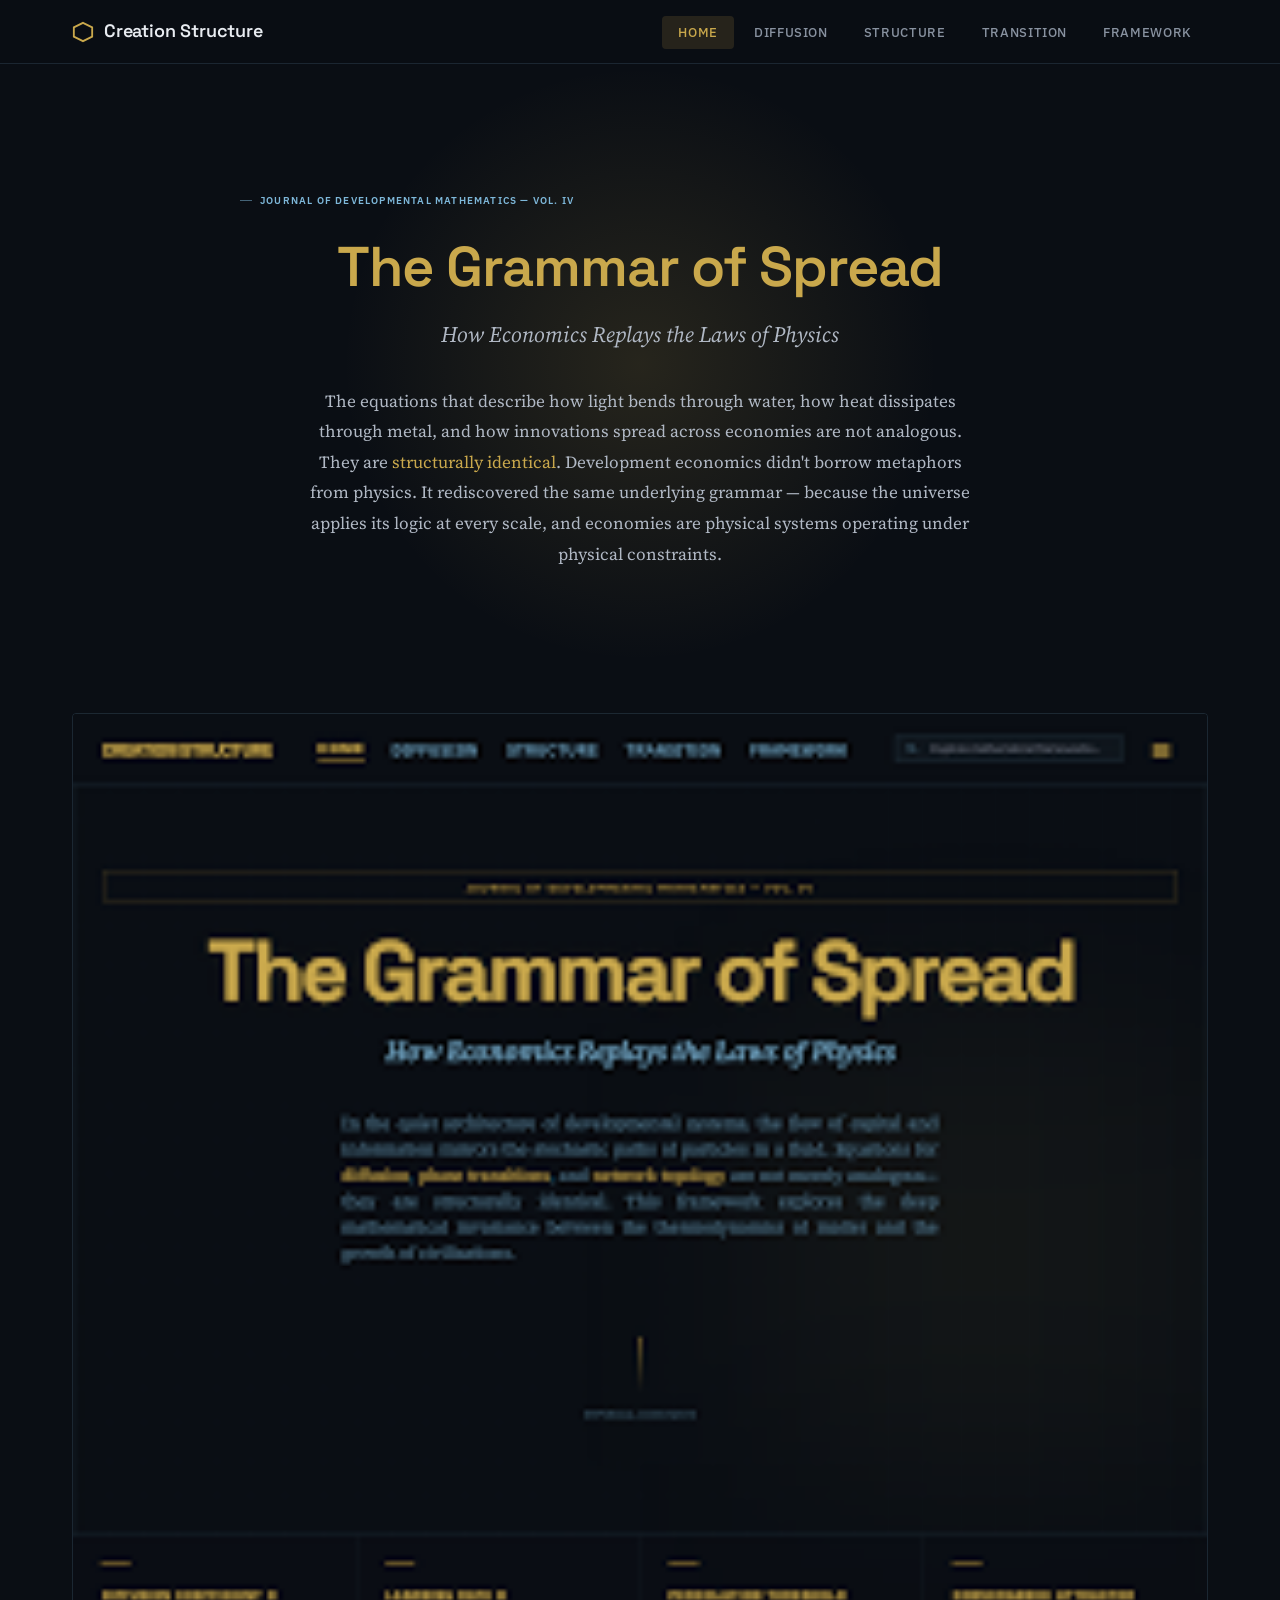
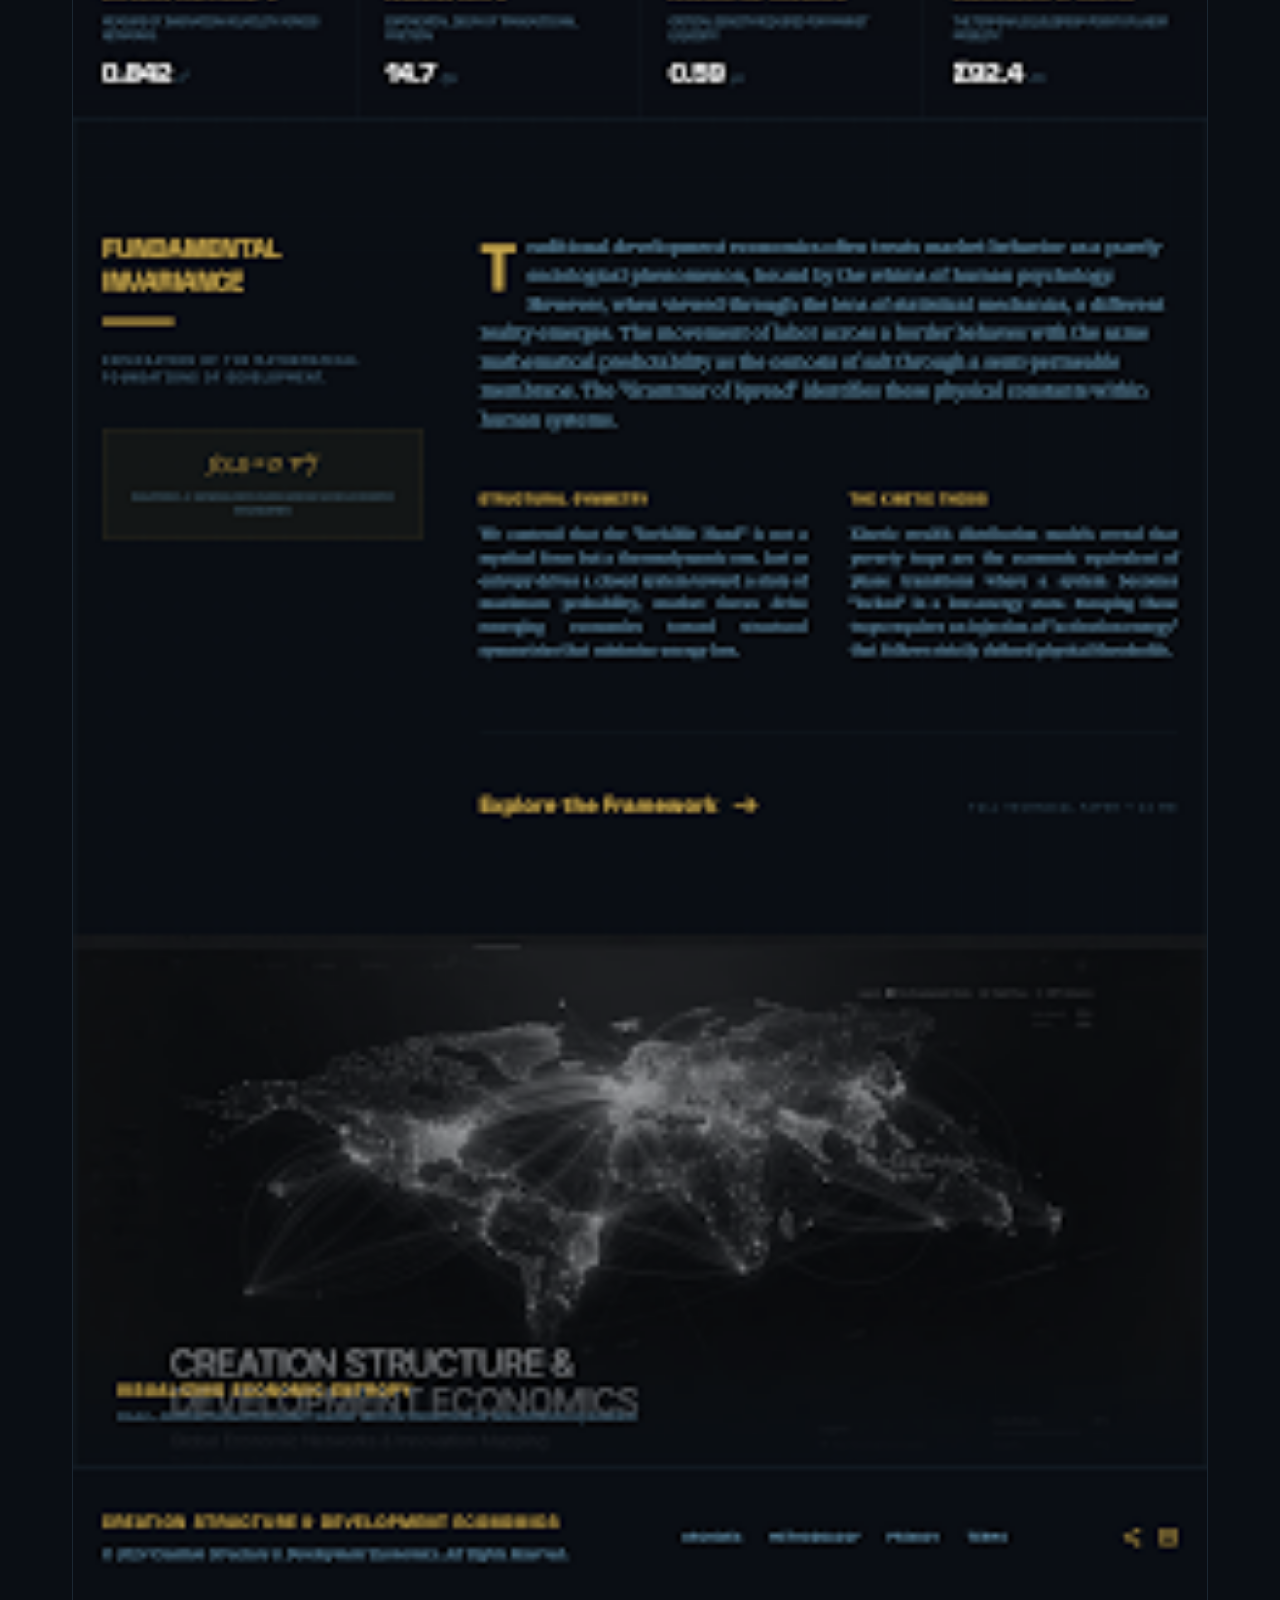
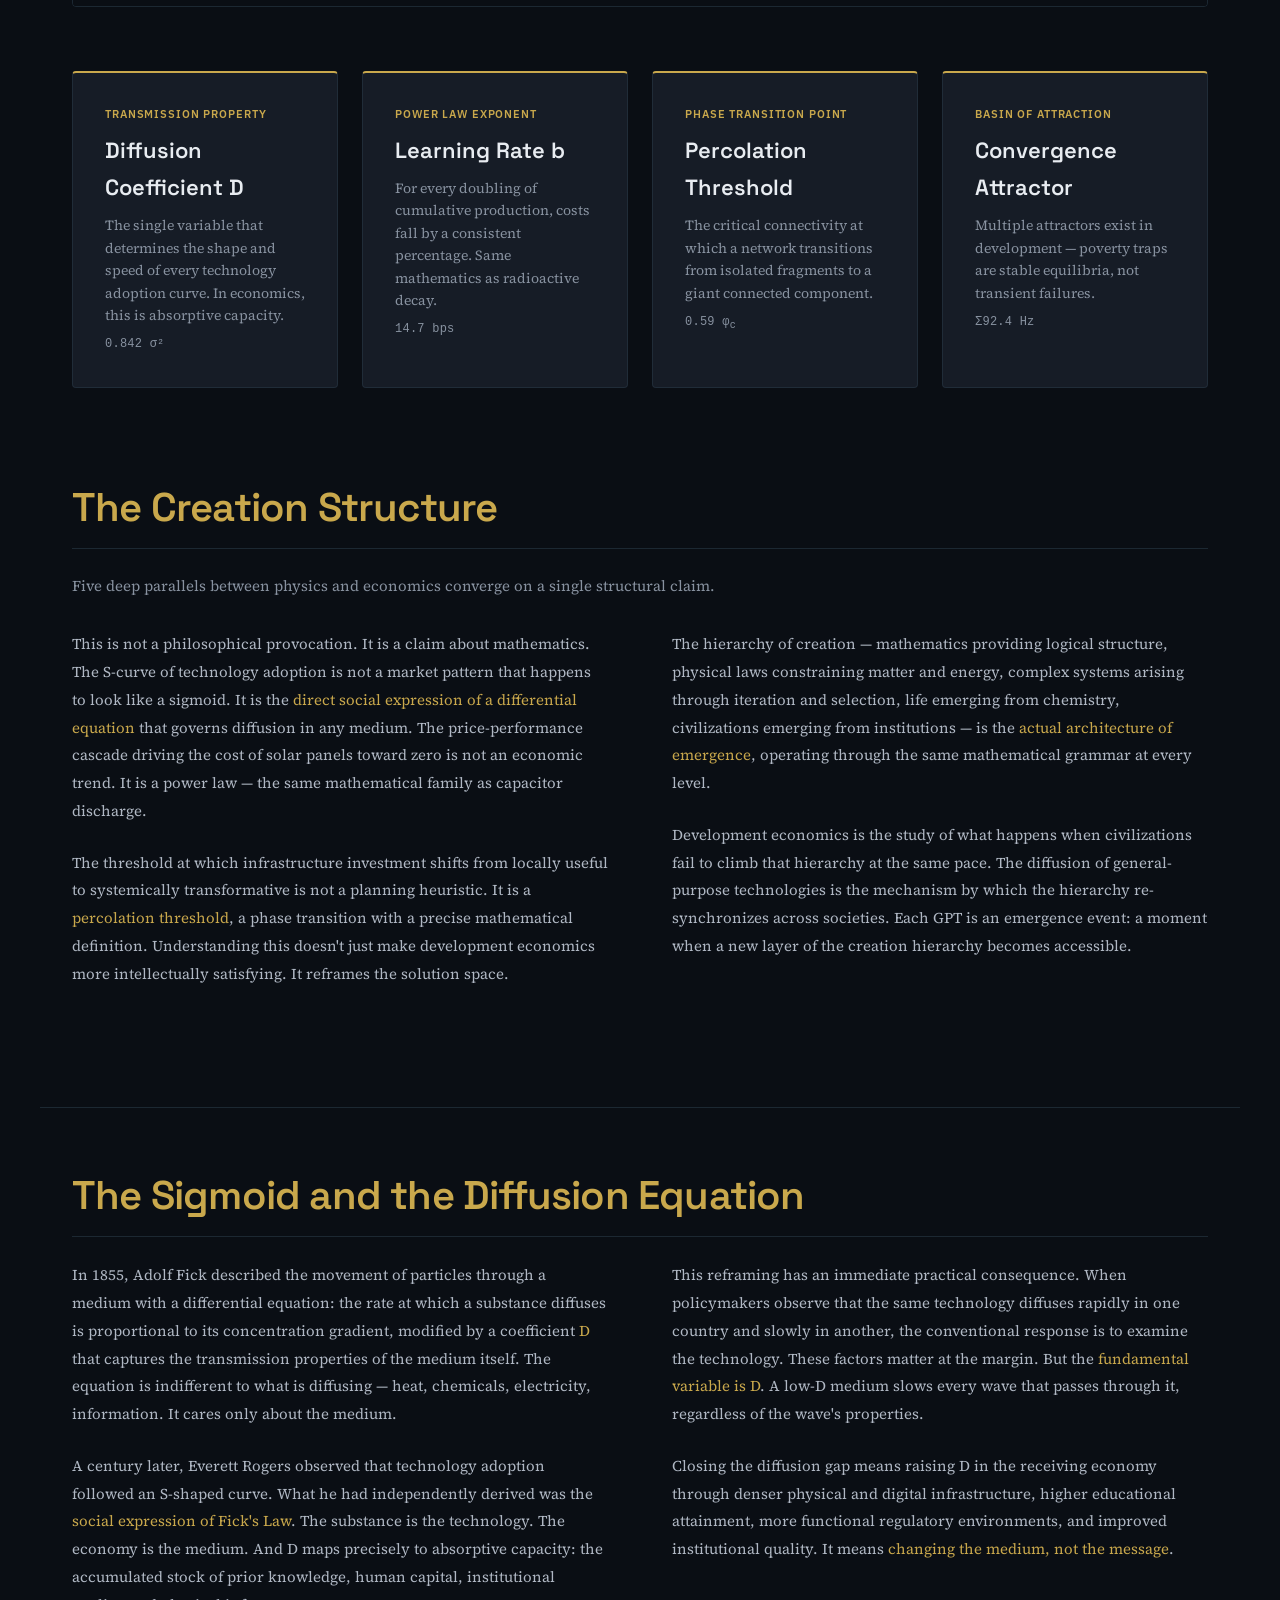
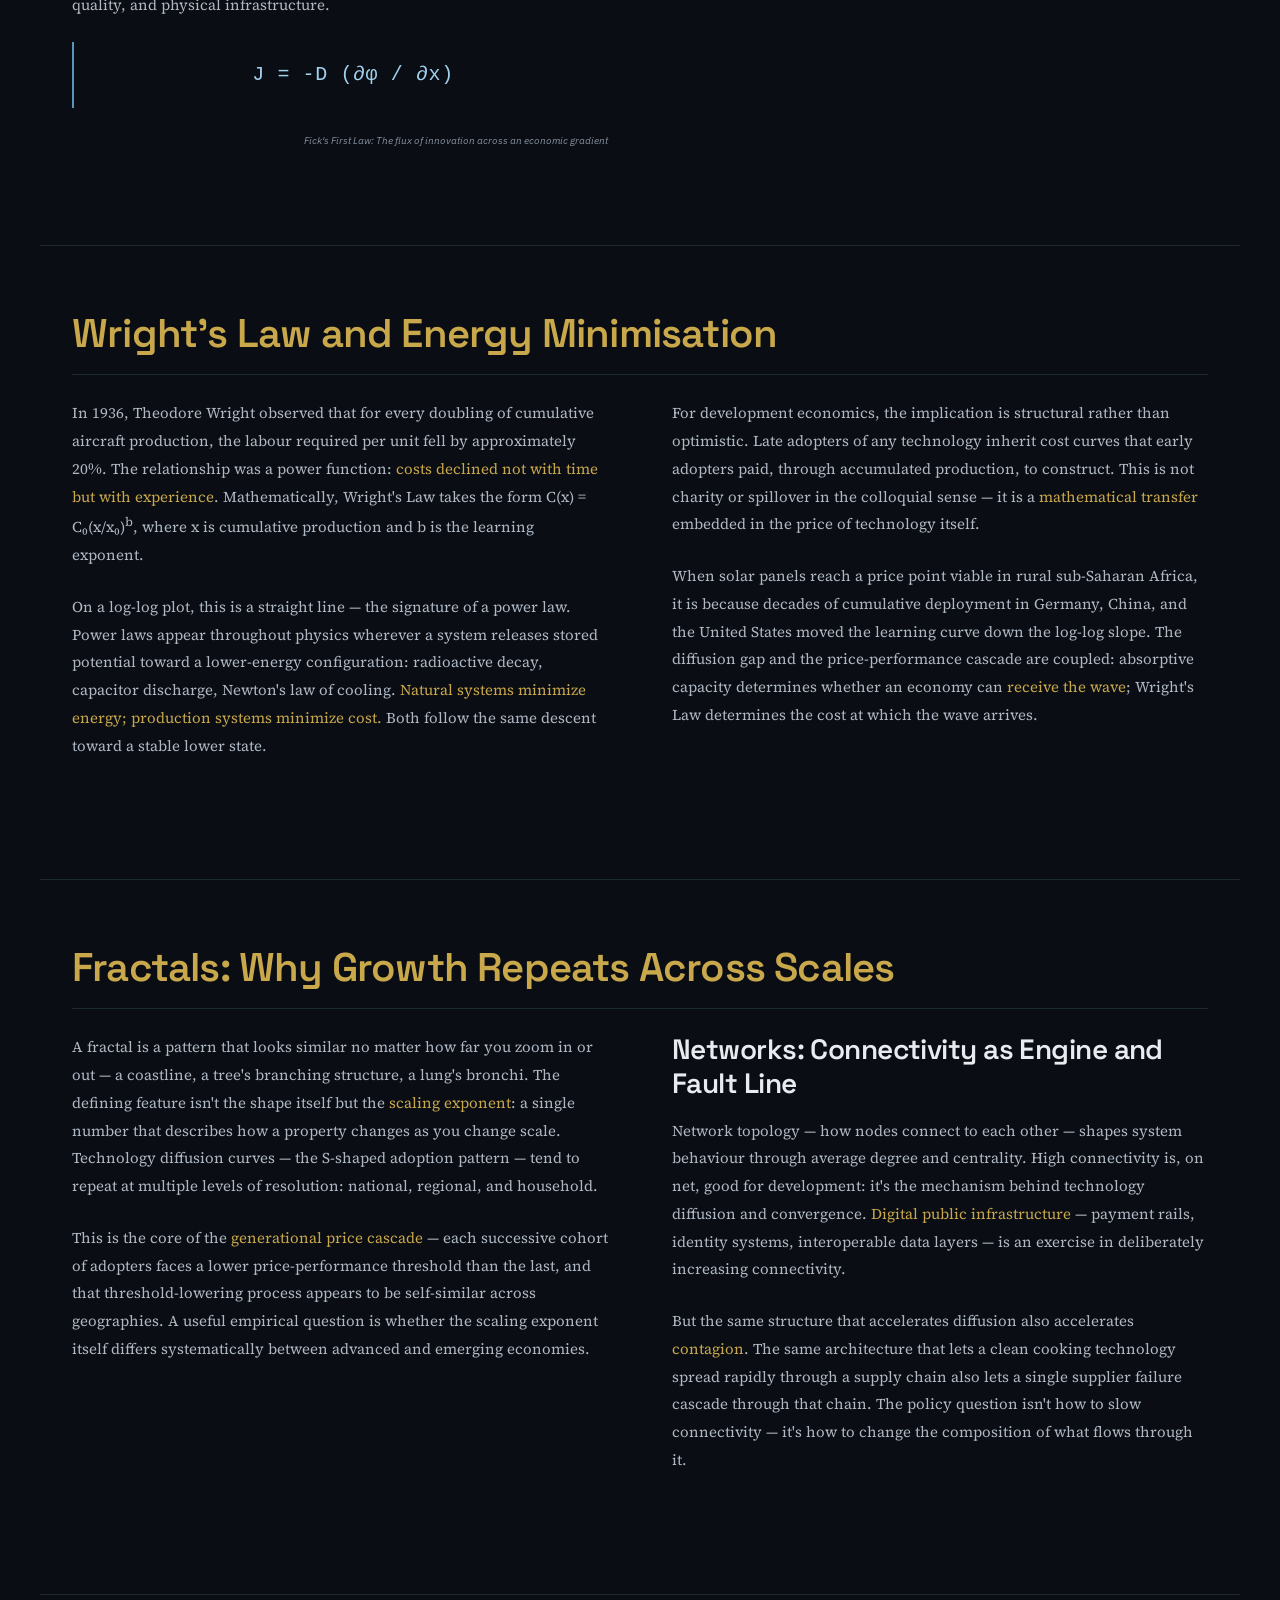
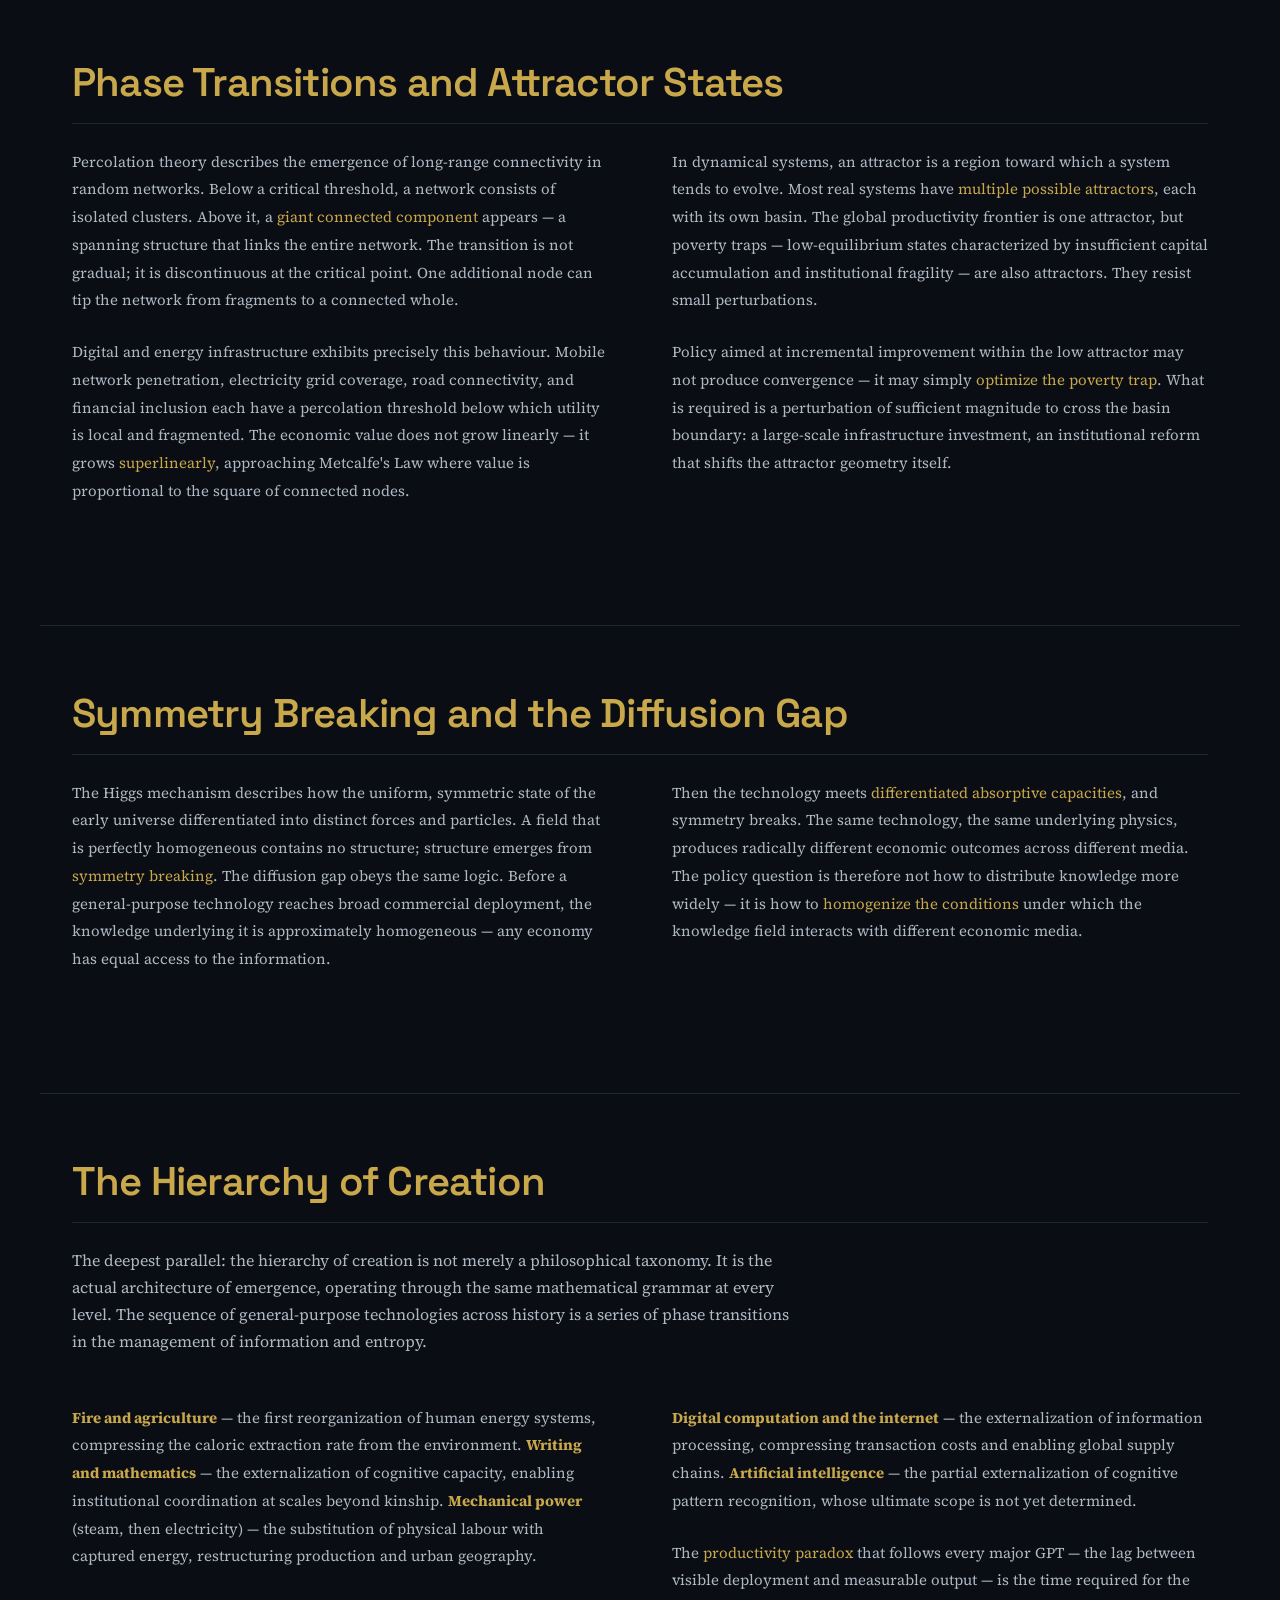
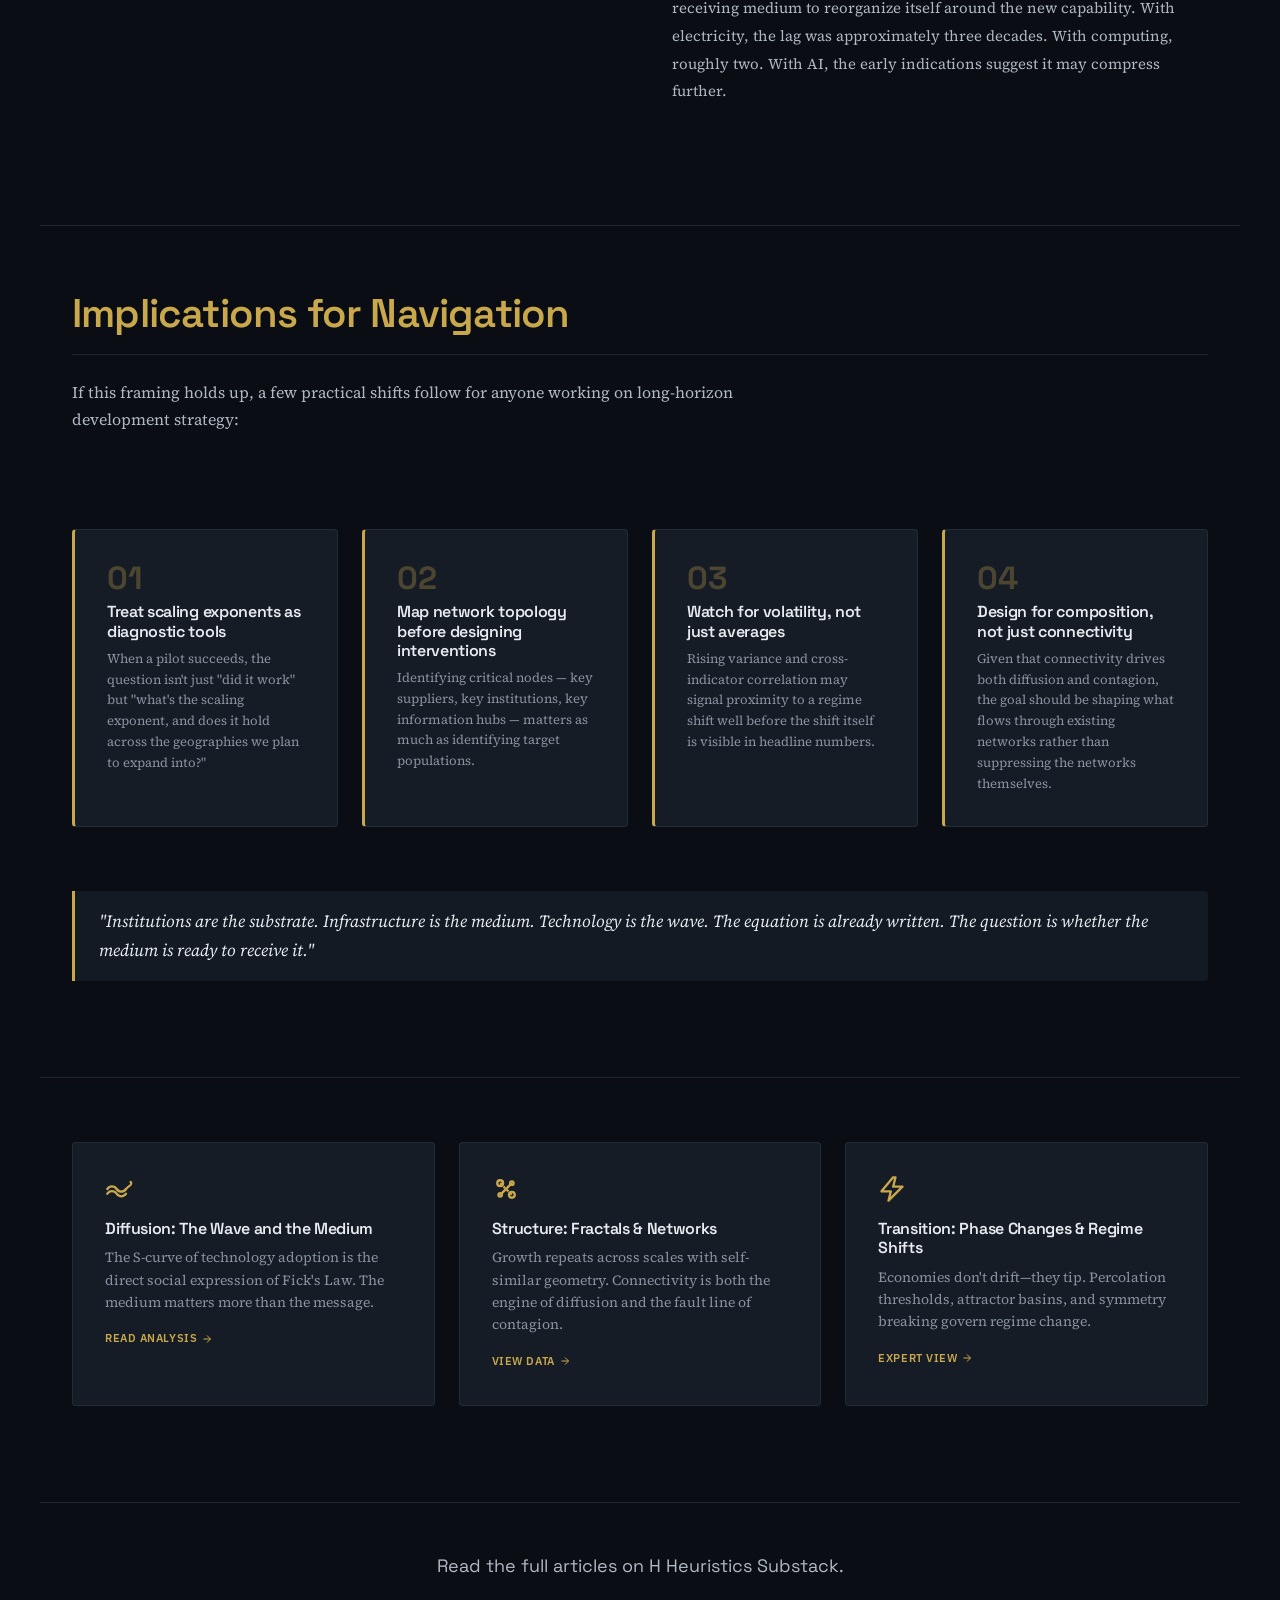
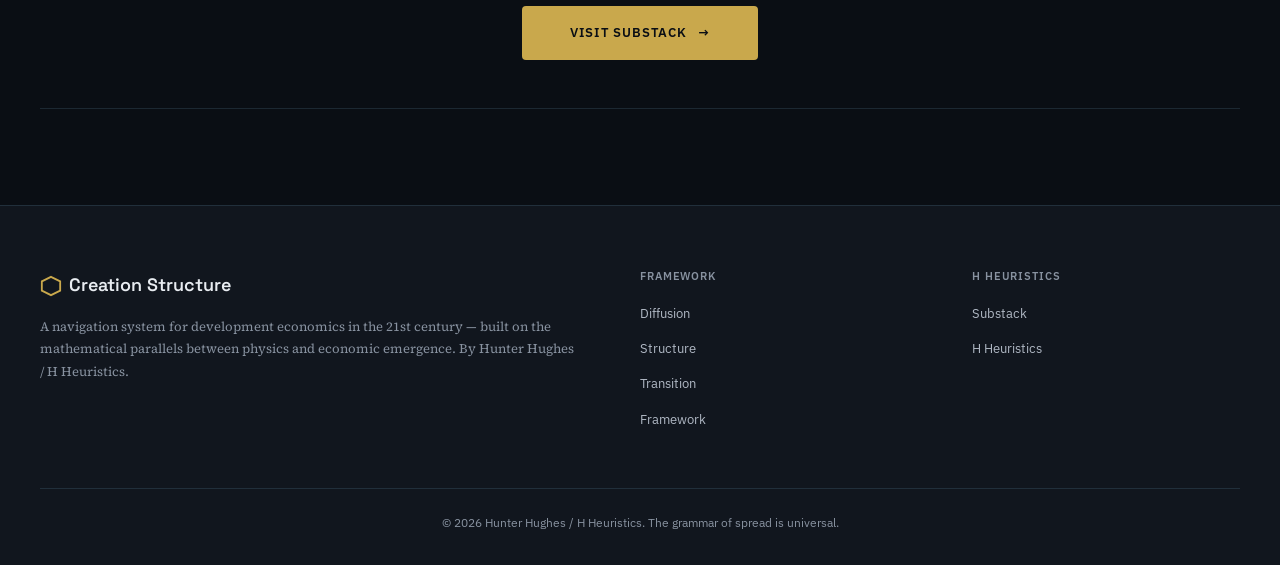
<file: index.html>
<!DOCTYPE html>
<html lang="en">
<head>
    <meta charset="UTF-8">
    <meta name="viewport" content="width=device-width, initial-scale=1.0">
    <meta name="description" content="Creation Structure & Development Economics — How the deep patterns of mathematics and physics reveal a new way to navigate technology, climate, and global transformation.">
    <meta property="og:title" content="Creation Structure & Development Economics">
    <meta property="og:description" content="How Economics Replays the Laws of Physics — A Navigation System for the 21st Century">
    <meta property="og:type" content="website">
    <title>Creation Structure & Development Economics</title>
    <link rel="stylesheet" href="assets/css/main.css">
    <link rel="icon" type="image/svg+xml" href="data:image/svg+xml,%3Csvg xmlns='http://www.w3.org/2000/svg' viewBox='0 0 24 24' fill='none' stroke='%23c9a84c' stroke-width='2'%3E%3Cpolygon points='12,2 22,7 22,17 12,22 2,17 2,7'/%3E%3C/svg%3E">
</head>
<body>
<a class="skip-link" href="#main-content">Skip to main content</a>

<header class="masthead">
    <div class="masthead-inner">
        <a href="index.html" class="masthead-brand">
            <span class="brand-hex"><svg viewBox="0 0 24 24" fill="none" stroke="currentColor" stroke-width="2"><polygon points="12,2 22,7 22,17 12,22 2,17 2,7"/></svg></span> Creation Structure
        </a>
        <nav aria-label="Main navigation">
            <ul class="masthead-nav">
                <li><a href="index.html" class="active" aria-current="page">Home</a></li>
                <li><a href="pages/diffusion.html">Diffusion</a></li>
                <li><a href="pages/structure.html">Structure</a></li>
                <li><a href="pages/transition.html">Transition</a></li>
                <li><a href="pages/framework.html">Framework</a></li>
            </ul>
        </nav>
    </div>
</header>

<main id="main-content">

<!-- ===== Hero ===== -->
<section class="hero">
    <div class="hero-inner">
        <div class="volume-label">Journal of Developmental Mathematics &mdash; Vol. IV</div>
        <h1 class="hero-title">The Grammar of Spread</h1>
        <p class="hero-subtitle">How Economics Replays the Laws of Physics</p>
        <div class="hero-abstract">
            <p>The equations that describe how light bends through water, how heat dissipates through metal, and how innovations spread across economies are not analogous. They are <span class="highlight">structurally identical</span>. Development economics didn't borrow metaphors from physics. It rediscovered the same underlying grammar — because the universe applies its logic at every scale, and economies are physical systems operating under physical constraints.</p>
        </div>
    </div>
</section>

<!-- ===== Stitch Design Preview ===== -->
<section style="max-width: var(--max-width); margin: 0 auto var(--space-3xl); padding: 0 var(--space-xl);">
    <div style="border: 1px solid var(--hairline); border-radius: var(--border-radius); overflow: hidden;">
        <img src="assets/img/home-stitch.jpg" alt="Creation Structure home page design" style="width: 100%; display: block;">
    </div>
</section>

<!-- ===== Stat Row ===== -->
<section class="stat-row">
    <div class="stat-card">
        <div class="stat-card-label">Transmission Property</div>
        <div class="stat-card-title">Diffusion Coefficient D</div>
        <div class="stat-card-desc">The single variable that determines the shape and speed of every technology adoption curve. In economics, this is absorptive capacity.</div>
        <div class="stat-card-value">0.842 &sigma;&sup2;</div>
    </div>
    <div class="stat-card">
        <div class="stat-card-label">Power Law Exponent</div>
        <div class="stat-card-title">Learning Rate b</div>
        <div class="stat-card-desc">For every doubling of cumulative production, costs fall by a consistent percentage. Same mathematics as radioactive decay.</div>
        <div class="stat-card-value">14.7 bps</div>
    </div>
    <div class="stat-card">
        <div class="stat-card-label">Phase Transition Point</div>
        <div class="stat-card-title">Percolation Threshold</div>
        <div class="stat-card-desc">The critical connectivity at which a network transitions from isolated fragments to a giant connected component.</div>
        <div class="stat-card-value">0.59 &phi;<sub>c</sub></div>
    </div>
    <div class="stat-card">
        <div class="stat-card-label">Basin of Attraction</div>
        <div class="stat-card-title">Convergence Attractor</div>
        <div class="stat-card-desc">Multiple attractors exist in development — poverty traps are stable equilibria, not transient failures.</div>
        <div class="stat-card-value">&Sigma;92.4 Hz</div>
    </div>
</section>

<!-- ===== Section 1: The Creation Structure ===== -->
<section class="prose-section">
    <h2>The Creation Structure</h2>
    <p style="font-size: 0.9375rem; color: var(--text-muted); margin-bottom: var(--space-xl);">Five deep parallels between physics and economics converge on a single structural claim.</p>
    <div class="prose-columns">
        <div>
            <p>This is not a philosophical provocation. It is a claim about mathematics. The S-curve of technology adoption is not a market pattern that happens to look like a sigmoid. It is the <span class="highlight">direct social expression of a differential equation</span> that governs diffusion in any medium. The price-performance cascade driving the cost of solar panels toward zero is not an economic trend. It is a power law — the same mathematical family as capacitor discharge.</p>
            <p>The threshold at which infrastructure investment shifts from locally useful to systemically transformative is not a planning heuristic. It is a <span class="highlight">percolation threshold</span>, a phase transition with a precise mathematical definition. Understanding this doesn't just make development economics more intellectually satisfying. It reframes the solution space.</p>
        </div>
        <div>
            <p>The hierarchy of creation — mathematics providing logical structure, physical laws constraining matter and energy, complex systems arising through iteration and selection, life emerging from chemistry, civilizations emerging from institutions — is the <span class="highlight">actual architecture of emergence</span>, operating through the same mathematical grammar at every level.</p>
            <p>Development economics is the study of what happens when civilizations fail to climb that hierarchy at the same pace. The diffusion of general-purpose technologies is the mechanism by which the hierarchy re-synchronizes across societies. Each GPT is an emergence event: a moment when a new layer of the creation hierarchy becomes accessible.</p>
        </div>
    </div>
</section>

<hr class="section-divider">

<!-- ===== Section 2: The Sigmoid and the Diffusion Equation ===== -->
<section class="prose-section">
    <h2>The Sigmoid and the Diffusion Equation</h2>
    <div class="prose-columns">
        <div>
            <p>In 1855, Adolf Fick described the movement of particles through a medium with a differential equation: the rate at which a substance diffuses is proportional to its concentration gradient, modified by a coefficient <span class="highlight">D</span> that captures the transmission properties of the medium itself. The equation is indifferent to what is diffusing — heat, chemicals, electricity, information. It cares only about the medium.</p>
            <p>A century later, Everett Rogers observed that technology adoption followed an S-shaped curve. What he had independently derived was the <span class="highlight">social expression of Fick's Law</span>. The substance is the technology. The economy is the medium. And D maps precisely to absorptive capacity: the accumulated stock of prior knowledge, human capital, institutional quality, and physical infrastructure.</p>
            <div class="equation-math">J = -D (&part;&phi; / &part;x)</div>
            <div class="equation-ref">Fick's First Law: The flux of innovation across an economic gradient</div>
        </div>
        <div>
            <p>This reframing has an immediate practical consequence. When policymakers observe that the same technology diffuses rapidly in one country and slowly in another, the conventional response is to examine the technology. These factors matter at the margin. But the <span class="highlight">fundamental variable is D</span>. A low-D medium slows every wave that passes through it, regardless of the wave's properties.</p>
            <p>Closing the diffusion gap means raising D in the receiving economy through denser physical and digital infrastructure, higher educational attainment, more functional regulatory environments, and improved institutional quality. It means <span class="highlight">changing the medium, not the message</span>.</p>
        </div>
    </div>
</section>

<hr class="section-divider">

<!-- ===== Section 3: Wright's Law and Energy Minimisation ===== -->
<section class="prose-section">
    <h2>Wright's Law and Energy Minimisation</h2>
    <div class="prose-columns">
        <div>
            <p>In 1936, Theodore Wright observed that for every doubling of cumulative aircraft production, the labour required per unit fell by approximately 20%. The relationship was a power function: <span class="highlight">costs declined not with time but with experience</span>. Mathematically, Wright's Law takes the form C(x) = C&#8320;(x/x&#8320;)<sup>b</sup>, where x is cumulative production and b is the learning exponent.</p>
            <p>On a log-log plot, this is a straight line — the signature of a power law. Power laws appear throughout physics wherever a system releases stored potential toward a lower-energy configuration: radioactive decay, capacitor discharge, Newton's law of cooling. <span class="highlight">Natural systems minimize energy; production systems minimize cost.</span> Both follow the same descent toward a stable lower state.</p>
        </div>
        <div>
            <p>For development economics, the implication is structural rather than optimistic. Late adopters of any technology inherit cost curves that early adopters paid, through accumulated production, to construct. This is not charity or spillover in the colloquial sense — it is a <span class="highlight">mathematical transfer</span> embedded in the price of technology itself.</p>
            <p>When solar panels reach a price point viable in rural sub-Saharan Africa, it is because decades of cumulative deployment in Germany, China, and the United States moved the learning curve down the log-log slope. The diffusion gap and the price-performance cascade are coupled: absorptive capacity determines whether an economy can <span class="highlight">receive the wave</span>; Wright's Law determines the cost at which the wave arrives.</p>
        </div>
    </div>
</section>

<hr class="section-divider">

<!-- ===== Section 4: Fractals and Networks ===== -->
<section class="prose-section">
    <h2>Fractals: Why Growth Repeats Across Scales</h2>
    <div class="prose-columns">
        <div>
            <p>A fractal is a pattern that looks similar no matter how far you zoom in or out — a coastline, a tree's branching structure, a lung's bronchi. The defining feature isn't the shape itself but the <span class="highlight">scaling exponent</span>: a single number that describes how a property changes as you change scale. Technology diffusion curves — the S-shaped adoption pattern — tend to repeat at multiple levels of resolution: national, regional, and household.</p>
            <p>This is the core of the <span class="highlight">generational price cascade</span> — each successive cohort of adopters faces a lower price-performance threshold than the last, and that threshold-lowering process appears to be self-similar across geographies. A useful empirical question is whether the scaling exponent itself differs systematically between advanced and emerging economies.</p>
        </div>
        <div>
            <h3 style="margin-top: 0;">Networks: Connectivity as Engine and Fault Line</h3>
            <p>Network topology — how nodes connect to each other — shapes system behaviour through average degree and centrality. High connectivity is, on net, good for development: it's the mechanism behind technology diffusion and convergence. <span class="highlight">Digital public infrastructure</span> — payment rails, identity systems, interoperable data layers — is an exercise in deliberately increasing connectivity.</p>
            <p>But the same structure that accelerates diffusion also accelerates <span class="highlight">contagion</span>. The same architecture that lets a clean cooking technology spread rapidly through a supply chain also lets a single supplier failure cascade through that chain. The policy question isn't how to slow connectivity — it's how to change the composition of what flows through it.</p>
        </div>
    </div>
</section>

<hr class="section-divider">

<!-- ===== Section 5: Phase Transitions and Attractors ===== -->
<section class="prose-section">
    <h2>Phase Transitions and Attractor States</h2>
    <div class="prose-columns">
        <div>
            <p>Percolation theory describes the emergence of long-range connectivity in random networks. Below a critical threshold, a network consists of isolated clusters. Above it, a <span class="highlight">giant connected component</span> appears — a spanning structure that links the entire network. The transition is not gradual; it is discontinuous at the critical point. One additional node can tip the network from fragments to a connected whole.</p>
            <p>Digital and energy infrastructure exhibits precisely this behaviour. Mobile network penetration, electricity grid coverage, road connectivity, and financial inclusion each have a percolation threshold below which utility is local and fragmented. The economic value does not grow linearly — it grows <span class="highlight">superlinearly</span>, approaching Metcalfe's Law where value is proportional to the square of connected nodes.</p>
        </div>
        <div>
            <p>In dynamical systems, an attractor is a region toward which a system tends to evolve. Most real systems have <span class="highlight">multiple possible attractors</span>, each with its own basin. The global productivity frontier is one attractor, but poverty traps — low-equilibrium states characterized by insufficient capital accumulation and institutional fragility — are also attractors. They resist small perturbations.</p>
            <p>Policy aimed at incremental improvement within the low attractor may not produce convergence — it may simply <span class="highlight">optimize the poverty trap</span>. What is required is a perturbation of sufficient magnitude to cross the basin boundary: a large-scale infrastructure investment, an institutional reform that shifts the attractor geometry itself.</p>
        </div>
    </div>
</section>

<hr class="section-divider">

<!-- ===== Section 6: Symmetry Breaking ===== -->
<section class="prose-section">
    <h2>Symmetry Breaking and the Diffusion Gap</h2>
    <div class="prose-columns">
        <div>
            <p>The Higgs mechanism describes how the uniform, symmetric state of the early universe differentiated into distinct forces and particles. A field that is perfectly homogeneous contains no structure; structure emerges from <span class="highlight">symmetry breaking</span>. The diffusion gap obeys the same logic. Before a general-purpose technology reaches broad commercial deployment, the knowledge underlying it is approximately homogeneous — any economy has equal access to the information.</p>
        </div>
        <div>
            <p>Then the technology meets <span class="highlight">differentiated absorptive capacities</span>, and symmetry breaks. The same technology, the same underlying physics, produces radically different economic outcomes across different media. The policy question is therefore not how to distribute knowledge more widely — it is how to <span class="highlight">homogenize the conditions</span> under which the knowledge field interacts with different economic media.</p>
        </div>
    </div>
</section>

<hr class="section-divider">

<!-- ===== Section 7: The Hierarchy of Creation ===== -->
<section class="prose-section">
    <h2>The Hierarchy of Creation</h2>
    <p style="max-width: 720px; margin-bottom: var(--space-2xl);">The deepest parallel: the hierarchy of creation is not merely a philosophical taxonomy. It is the actual architecture of emergence, operating through the same mathematical grammar at every level. The sequence of general-purpose technologies across history is a series of phase transitions in the management of information and entropy.</p>
    <div class="prose-columns">
        <div>
            <p><strong class="highlight">Fire and agriculture</strong> — the first reorganization of human energy systems, compressing the caloric extraction rate from the environment. <strong class="highlight">Writing and mathematics</strong> — the externalization of cognitive capacity, enabling institutional coordination at scales beyond kinship. <strong class="highlight">Mechanical power</strong> (steam, then electricity) — the substitution of physical labour with captured energy, restructuring production and urban geography.</p>
        </div>
        <div>
            <p><strong class="highlight">Digital computation and the internet</strong> — the externalization of information processing, compressing transaction costs and enabling global supply chains. <strong class="highlight">Artificial intelligence</strong> — the partial externalization of cognitive pattern recognition, whose ultimate scope is not yet determined.</p>
            <p>The <span class="highlight">productivity paradox</span> that follows every major GPT — the lag between visible deployment and measurable output — is the time required for the receiving medium to reorganize itself around the new capability. With electricity, the lag was approximately three decades. With computing, roughly two. With AI, the early indications suggest it may compress further.</p>
        </div>
    </div>
</section>

<hr class="section-divider">

<!-- ===== Section 8: Implications ===== -->
<section class="prose-section">
    <h2>Implications for Navigation</h2>
    <p style="max-width: 720px; margin-bottom: var(--space-2xl);">If this framing holds up, a few practical shifts follow for anyone working on long-horizon development strategy:</p>
</section>

<section class="nav-implications">
    <div class="nav-implication">
        <div class="num">01</div>
        <h4>Treat scaling exponents as diagnostic tools</h4>
        <p>When a pilot succeeds, the question isn't just "did it work" but "what's the scaling exponent, and does it hold across the geographies we plan to expand into?"</p>
    </div>
    <div class="nav-implication">
        <div class="num">02</div>
        <h4>Map network topology before designing interventions</h4>
        <p>Identifying critical nodes — key suppliers, key institutions, key information hubs — matters as much as identifying target populations.</p>
    </div>
    <div class="nav-implication">
        <div class="num">03</div>
        <h4>Watch for volatility, not just averages</h4>
        <p>Rising variance and cross-indicator correlation may signal proximity to a regime shift well before the shift itself is visible in headline numbers.</p>
    </div>
    <div class="nav-implication">
        <div class="num">04</div>
        <h4>Design for composition, not just connectivity</h4>
        <p>Given that connectivity drives both diffusion and contagion, the goal should be shaping what flows through existing networks rather than suppressing the networks themselves.</p>
    </div>
</section>

<!-- ===== Closing Statement ===== -->
<section class="prose-section">
    <div class="quote-block">
        <p>"Institutions are the substrate. Infrastructure is the medium. Technology is the wave. The equation is already written. The question is whether the medium is ready to receive it."</p>
    </div>
</section>

<!-- ===== Pillar Links ===== -->
<hr class="section-divider">

<section class="insight-grid">
    <a href="pages/diffusion.html" class="insight-card" style="text-decoration: none; color: inherit;">
        <span class="insight-icon"><svg viewBox="0 0 24 24" fill="none" stroke="currentColor" stroke-width="2" stroke-linecap="round"><path d="M2 12c2-3 6-3 8 0s6 3 8 0 6-3 4-6"/><path d="M2 16c2-3 6-3 8 0s6 3 8 0"/></svg></span>
        <h4>Diffusion: The Wave and the Medium</h4>
        <p>The S-curve of technology adoption is the direct social expression of Fick's Law. The medium matters more than the message.</p>
        <span class="insight-cta">Read Analysis <svg width="12" height="12" viewBox="0 0 24 24" fill="none" stroke="currentColor" stroke-width="2"><path d="M5 12h14M12 5l7 7-7 7"/></svg></span>
    </a>
    <a href="pages/structure.html" class="insight-card" style="text-decoration: none; color: inherit;">
        <span class="insight-icon"><svg viewBox="0 0 24 24" fill="none" stroke="currentColor" stroke-width="2"><circle cx="7" cy="7" r="2.5"/><circle cx="17" cy="17" r="2.5"/><circle cx="17" cy="7" r="1.5"/><circle cx="7" cy="17" r="1.5"/><line x1="17" y1="7" x2="7" y2="17"/><line x1="7" y1="7" x2="17" y2="17" stroke-dasharray="2 2"/></svg></span>
        <h4>Structure: Fractals &amp; Networks</h4>
        <p>Growth repeats across scales with self-similar geometry. Connectivity is both the engine of diffusion and the fault line of contagion.</p>
        <span class="insight-cta">View Data <svg width="12" height="12" viewBox="0 0 24 24" fill="none" stroke="currentColor" stroke-width="2"><path d="M5 12h14M12 5l7 7-7 7"/></svg></span>
    </a>
    <a href="pages/transition.html" class="insight-card" style="text-decoration: none; color: inherit;">
        <span class="insight-icon"><svg viewBox="0 0 24 24" fill="none" stroke="currentColor" stroke-width="2" stroke-linecap="round" stroke-linejoin="round"><polygon points="13,2 3,14 11,14 9,22 21,10 13,10 15,2"/></svg></span>
        <h4>Transition: Phase Changes &amp; Regime Shifts</h4>
        <p>Economies don't drift&mdash;they tip. Percolation thresholds, attractor basins, and symmetry breaking govern regime change.</p>
        <span class="insight-cta">Expert View <svg width="12" height="12" viewBox="0 0 24 24" fill="none" stroke="currentColor" stroke-width="2"><path d="M5 12h14M12 5l7 7-7 7"/></svg></span>
    </a>
</section>

<section class="cta-row">
    <p>Read the full articles on H Heuristics Substack.</p>
    <a href="https://hheuristics.substack.com" target="_blank" rel="noopener" class="cta-button">Visit Substack <span class="arrow">&rarr;</span></a>
</section>

</main>

<footer class="site-footer">
    <div class="footer-inner">
        <div>
            <div class="footer-brand"><span class="brand-hex"><svg viewBox="0 0 24 24" fill="none" stroke="currentColor" stroke-width="2"><polygon points="12,2 22,7 22,17 12,22 2,17 2,7"/></svg></span> Creation Structure</div>
            <p class="footer-desc">A navigation system for development economics in the 21st century — built on the mathematical parallels between physics and economic emergence. By Hunter Hughes / H Heuristics.</p>
        </div>
        <div class="footer-col">
            <h4>Framework</h4>
            <ul class="footer-links">
                <li><a href="pages/diffusion.html">Diffusion</a></li>
                <li><a href="pages/structure.html">Structure</a></li>
                <li><a href="pages/transition.html">Transition</a></li>
                <li><a href="pages/framework.html">Framework</a></li>
            </ul>
        </div>
        <div class="footer-col">
            <h4>H Heuristics</h4>
            <ul class="footer-links">
                <li><a href="https://hheuristics.substack.com" target="_blank" rel="noopener">Substack</a></li>
                <li><a href="https://hheuristics.com" target="_blank" rel="noopener">H Heuristics</a></li>
            </ul>
        </div>
    </div>
    <div class="footer-bottom">
        <p>&copy; 2026 Hunter Hughes / H Heuristics. The grammar of spread is universal.</p>
    </div>
</footer>

</body>
</html>
</file>
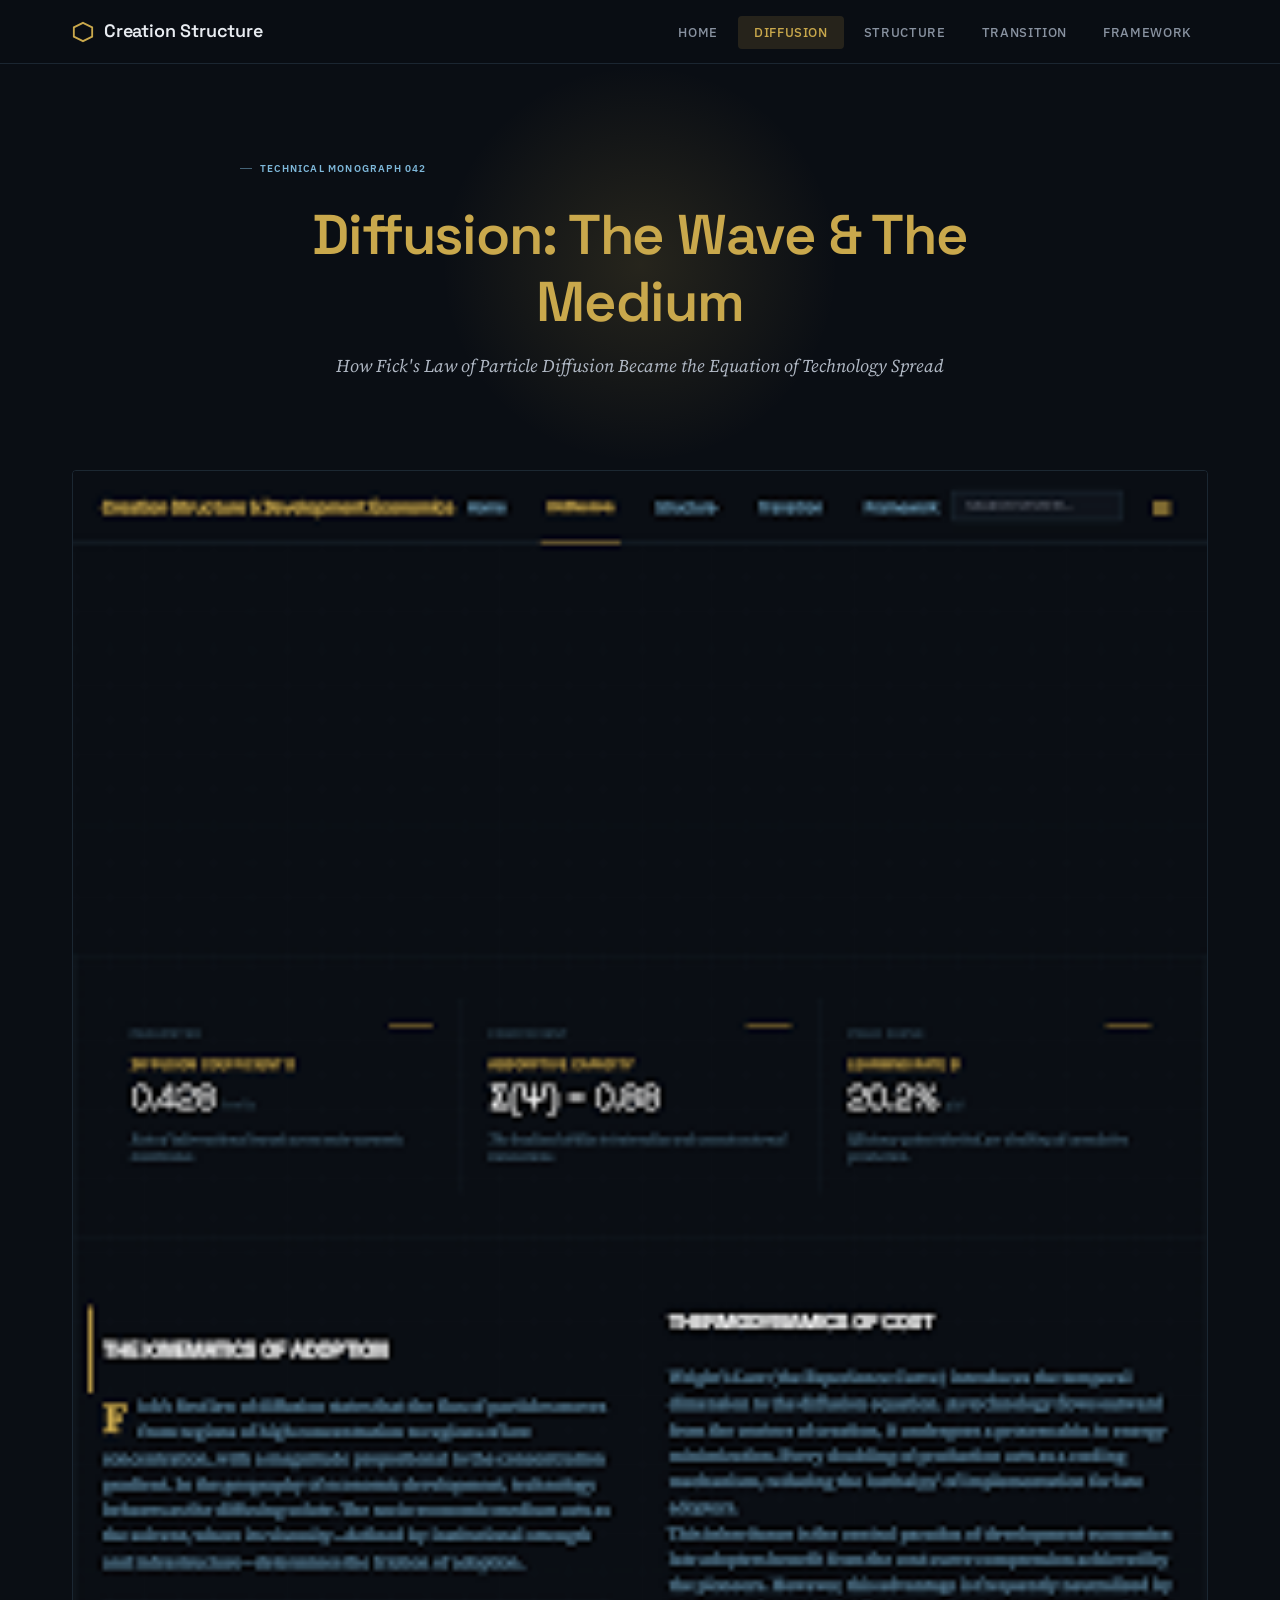
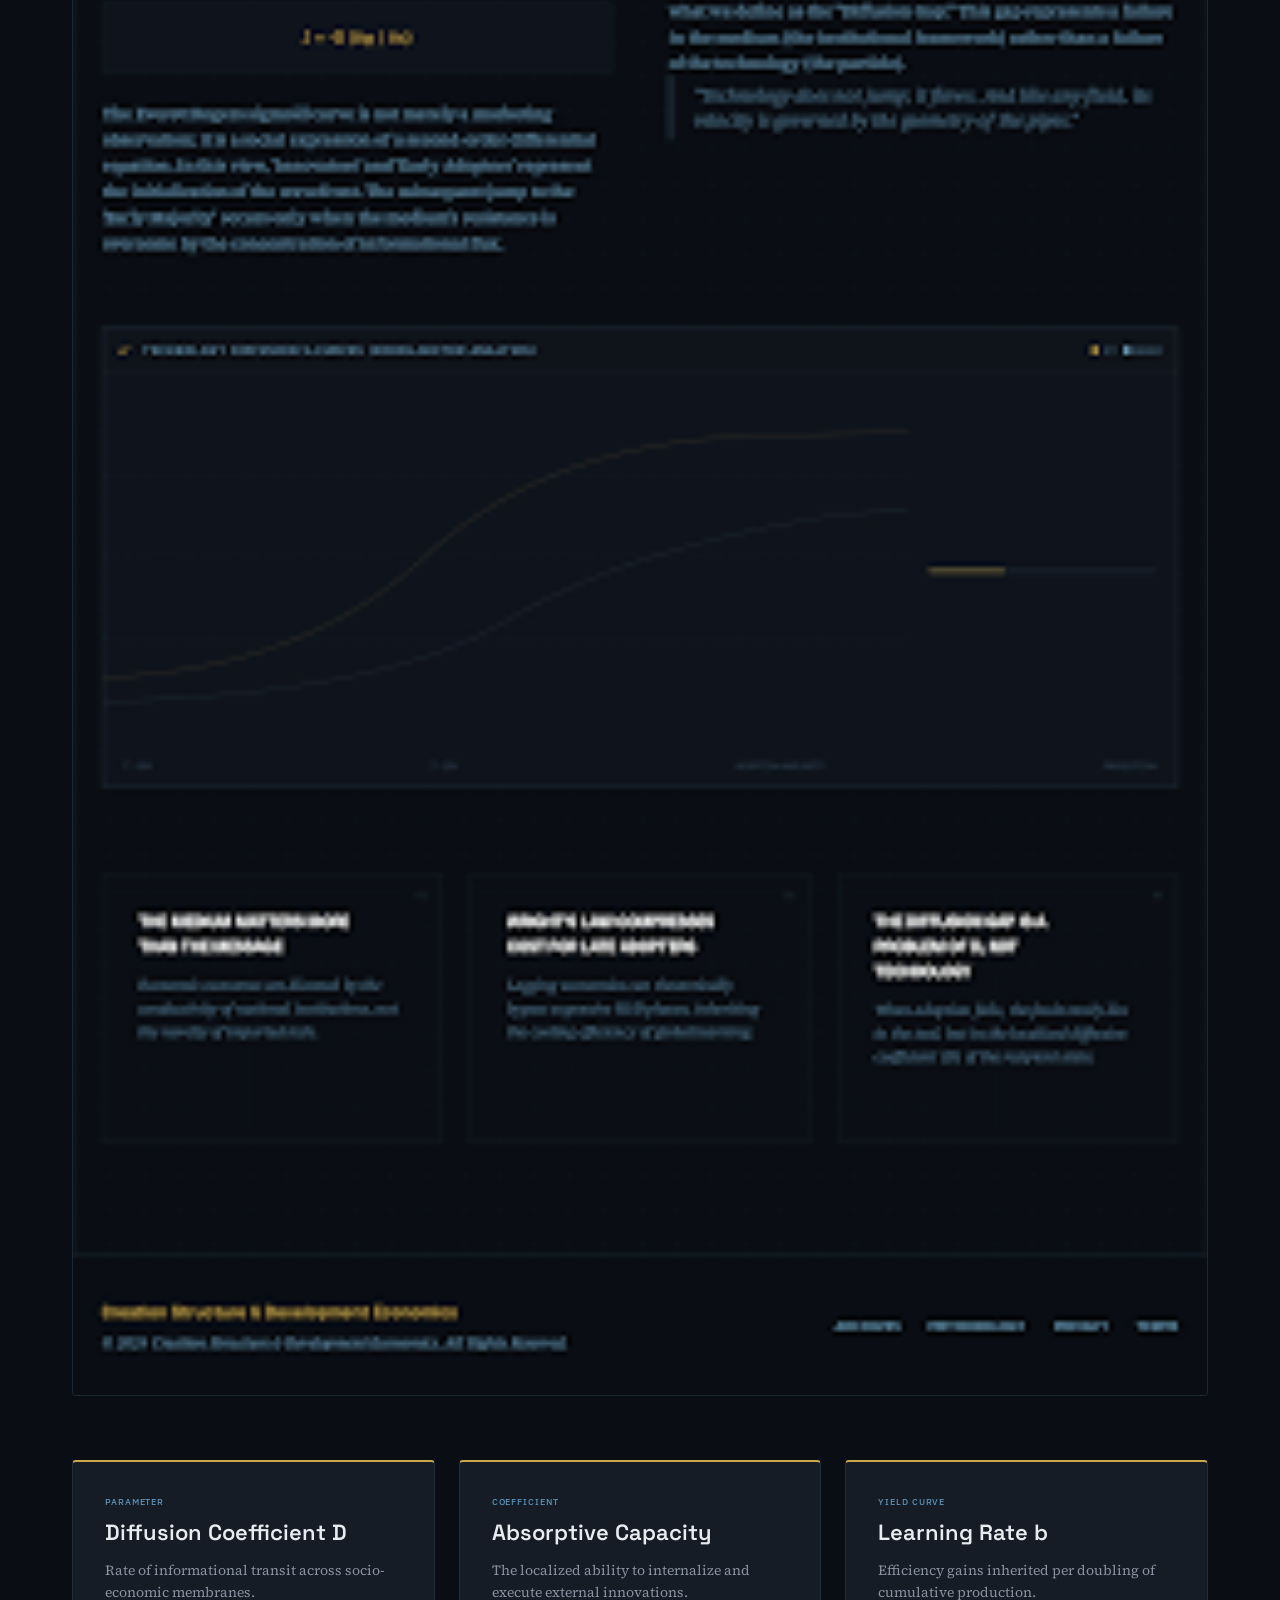
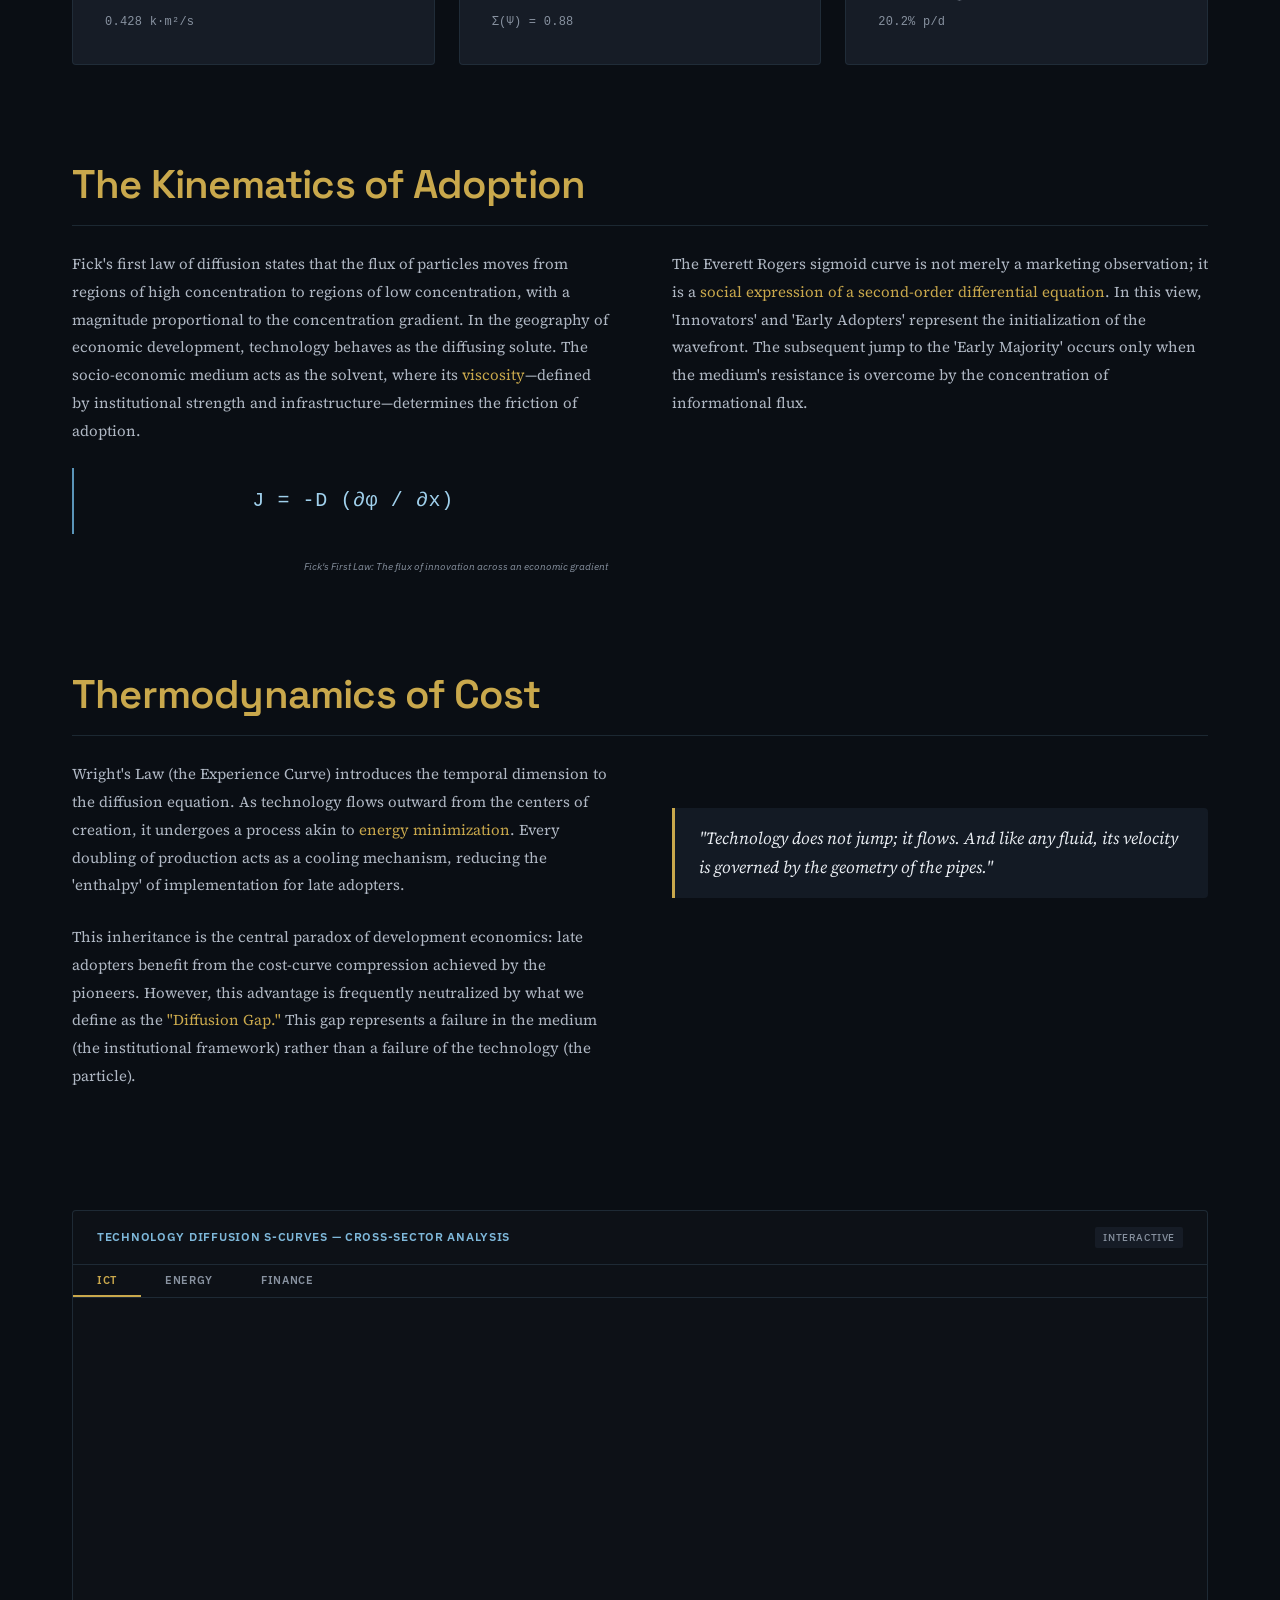
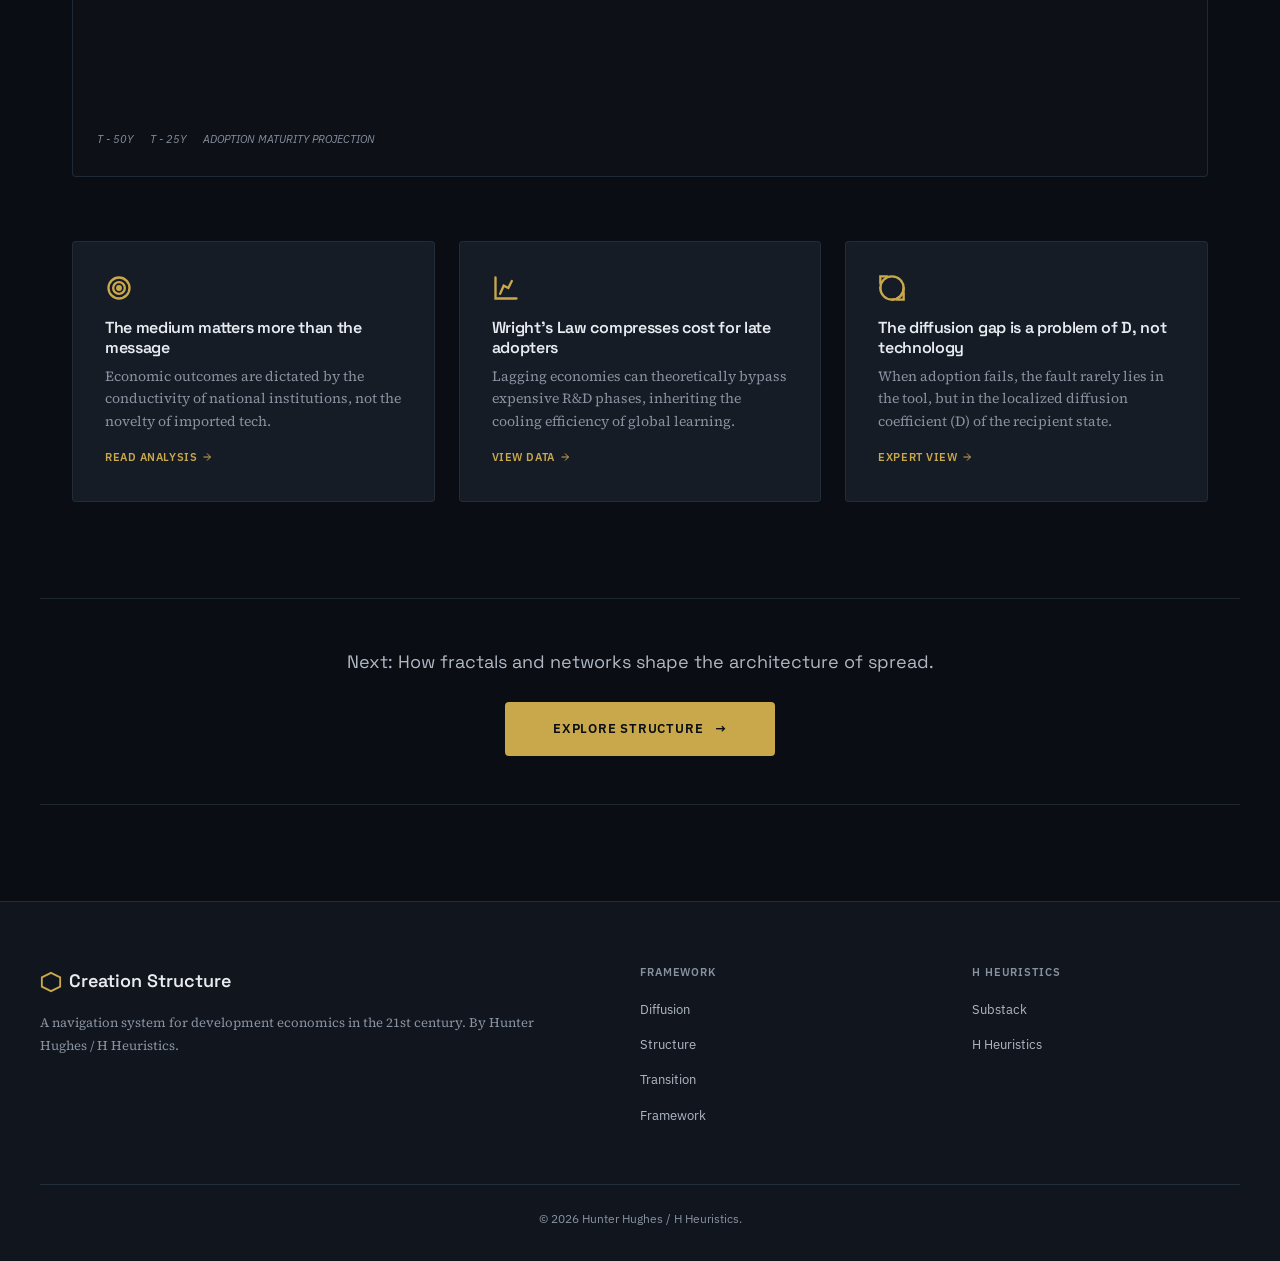
<file: pages/diffusion.html>
<!DOCTYPE html>
<html lang="en">
<head>
    <meta charset="UTF-8">
    <meta name="viewport" content="width=device-width, initial-scale=1.0">
    <meta name="description" content="Diffusion: The Wave and the Medium — How Fick's Law of particle diffusion became the equation of technology spread across economies.">
    <title>Diffusion — Creation Structure & Development Economics</title>
    <link rel="stylesheet" href="../assets/css/main.css">
    <link rel="icon" type="image/svg+xml" href="data:image/svg+xml,%3Csvg xmlns='http://www.w3.org/2000/svg' viewBox='0 0 24 24' fill='none' stroke='%23c9a84c' stroke-width='2'%3E%3Cpolygon points='12,2 22,7 22,17 12,22 2,17 2,7'/%3E%3C/svg%3E">
</head>
<body>
<a class="skip-link" href="#main-content">Skip to main content</a>

<header class="masthead">
    <div class="masthead-inner">
        <a href="../index.html" class="masthead-brand">
            <span class="brand-hex"><svg viewBox="0 0 24 24" fill="none" stroke="currentColor" stroke-width="2"><polygon points="12,2 22,7 22,17 12,22 2,17 2,7"/></svg></span> Creation Structure
        </a>
        <nav aria-label="Main navigation">
            <ul class="masthead-nav">
                <li><a href="../index.html">Home</a></li>
                <li><a href="diffusion.html" class="active" aria-current="page">Diffusion</a></li>
                <li><a href="structure.html">Structure</a></li>
                <li><a href="transition.html">Transition</a></li>
                <li><a href="framework.html">Framework</a></li>
            </ul>
        </nav>
    </div>
</header>

<main id="main-content">

<section class="page-hero">
    <div class="page-hero-inner">
        <div class="volume-label">Technical Monograph 042</div>
        <h1>Diffusion: The Wave &amp; The Medium</h1>
        <p class="subtitle">How Fick's Law of Particle Diffusion Became the Equation of Technology Spread</p>
    </div>
</section>

<!-- Stitch Design -->
<section style="max-width: var(--max-width); margin: 0 auto var(--space-3xl); padding: 0 var(--space-xl);">
    <div style="border: 1px solid var(--hairline); border-radius: var(--border-radius); overflow: hidden;">
        <img src="../assets/img/diffusion-stitch.jpg" alt="Diffusion page Stitch design" style="width: 100%; display: block;" loading="lazy">
    </div>
</section>

<section class="stat-row">
    <div class="stat-card">
        <div class="stat-card-sub">Parameter</div>
        <div class="stat-card-title">Diffusion Coefficient D</div>
        <div class="stat-card-desc">Rate of informational transit across socio-economic membranes.</div>
        <div class="stat-card-value">0.428 k&middot;m&sup2;/s</div>
    </div>
    <div class="stat-card">
        <div class="stat-card-sub">Coefficient</div>
        <div class="stat-card-title">Absorptive Capacity</div>
        <div class="stat-card-desc">The localized ability to internalize and execute external innovations.</div>
        <div class="stat-card-value">&Sigma;(&Psi;) = 0.88</div>
    </div>
    <div class="stat-card">
        <div class="stat-card-sub">Yield Curve</div>
        <div class="stat-card-title">Learning Rate b</div>
        <div class="stat-card-desc">Efficiency gains inherited per doubling of cumulative production.</div>
        <div class="stat-card-value">20.2% p/d</div>
    </div>
</section>

<section class="prose-section">
    <h2>The Kinematics of Adoption</h2>
    <div class="prose-columns">
        <div>
            <p>Fick's first law of diffusion states that the flux of particles moves from regions of high concentration to regions of low concentration, with a magnitude proportional to the concentration gradient. In the geography of economic development, technology behaves as the diffusing solute. The socio-economic medium acts as the solvent, where its <span class="highlight">viscosity</span>&mdash;defined by institutional strength and infrastructure&mdash;determines the friction of adoption.</p>
            <div class="equation-math">J = -D (&part;&phi; / &part;x)</div>
            <div class="equation-ref">Fick's First Law: The flux of innovation across an economic gradient</div>
        </div>
        <div>
            <p>The Everett Rogers sigmoid curve is not merely a marketing observation; it is a <span class="highlight">social expression of a second-order differential equation</span>. In this view, 'Innovators' and 'Early Adopters' represent the initialization of the wavefront. The subsequent jump to the 'Early Majority' occurs only when the medium's resistance is overcome by the concentration of informational flux.</p>
        </div>
    </div>
</section>

<section class="prose-section">
    <h2>Thermodynamics of Cost</h2>
    <div class="prose-columns">
        <div>
            <p>Wright's Law (the Experience Curve) introduces the temporal dimension to the diffusion equation. As technology flows outward from the centers of creation, it undergoes a process akin to <span class="highlight">energy minimization</span>. Every doubling of production acts as a cooling mechanism, reducing the 'enthalpy' of implementation for late adopters.</p>
            <p>This inheritance is the central paradox of development economics: late adopters benefit from the cost-curve compression achieved by the pioneers. However, this advantage is frequently neutralized by what we define as the <span class="highlight">"Diffusion Gap."</span> This gap represents a failure in the medium (the institutional framework) rather than a failure of the technology (the particle).</p>
        </div>
        <div>
            <div class="quote-block">
                <p>"Technology does not jump; it flows. And like any fluid, its velocity is governed by the geometry of the pipes."</p>
            </div>
        </div>
    </div>
</section>

<section class="viz-container">
    <div class="viz-frame">
        <div class="viz-frame-header">
            <span class="viz-frame-title">Technology Diffusion S-Curves &mdash; Cross-Sector Analysis</span>
            <span class="viz-frame-badge">Interactive</span>
        </div>
        <div class="sector-tabs">
            <button class="sector-tab active" onclick="switchSectorTab('ict', this)">ICT</button>
            <button class="sector-tab" onclick="switchSectorTab('energy', this)">Energy</button>
            <button class="sector-tab" onclick="switchSectorTab('finance', this)">Finance</button>
        </div>
        <div class="viz-frame-body" id="viz-diffusion-curves"></div>
        <div style="padding: var(--space-xs) var(--space-lg);">
            <p class="figure-caption">T - 50Y &emsp; T - 25Y &emsp; ADOPTION MATURITY PROJECTION</p>
        </div>
    </div>
</section>

<section class="insight-grid">
    <div class="insight-card">
        <span class="insight-icon"><svg viewBox="0 0 24 24" fill="none" stroke="currentColor" stroke-width="2"><circle cx="12" cy="12" r="9"/><circle cx="12" cy="12" r="5"/><circle cx="12" cy="12" r="1.5" fill="currentColor"/></svg></span>
        <h4>The medium matters more than the message</h4>
        <p>Economic outcomes are dictated by the conductivity of national institutions, not the novelty of imported tech.</p>
        <span class="insight-cta">Read Analysis <svg width="12" height="12" viewBox="0 0 24 24" fill="none" stroke="currentColor" stroke-width="2"><path d="M5 12h14M12 5l7 7-7 7"/></svg></span>
    </div>
    <div class="insight-card">
        <span class="insight-icon"><svg viewBox="0 0 24 24" fill="none" stroke="currentColor" stroke-width="2" stroke-linecap="round"><polyline points="3,3 3,21 21,21"/><polyline points="7,17 10,10 14,12 17,6"/></svg></span>
        <h4>Wright's Law compresses cost for late adopters</h4>
        <p>Lagging economies can theoretically bypass expensive R&amp;D phases, inheriting the cooling efficiency of global learning.</p>
        <span class="insight-cta">View Data <svg width="12" height="12" viewBox="0 0 24 24" fill="none" stroke="currentColor" stroke-width="2"><path d="M5 12h14M12 5l7 7-7 7"/></svg></span>
    </div>
    <div class="insight-card">
        <span class="insight-icon"><svg viewBox="0 0 24 24" fill="none" stroke="currentColor" stroke-width="2" stroke-linecap="round"><path d="M2 12C2 6.5 6.5 2 12 2s10 4.5 10 10-4.5 10-10 10"/><polyline points="2,8 2,2 8,2"/><path d="M22 12c0 5.5-4.5 10-10 10S2 17.5 2 12"/><polyline points="22,16 22,22 16,22"/></svg></span>
        <h4>The diffusion gap is a problem of D, not technology</h4>
        <p>When adoption fails, the fault rarely lies in the tool, but in the localized diffusion coefficient (D) of the recipient state.</p>
        <span class="insight-cta">Expert View <svg width="12" height="12" viewBox="0 0 24 24" fill="none" stroke="currentColor" stroke-width="2"><path d="M5 12h14M12 5l7 7-7 7"/></svg></span>
    </div>
</section>

<section class="cta-row">
    <p>Next: How fractals and networks shape the architecture of spread.</p>
    <a href="structure.html" class="cta-button">Explore Structure <span class="arrow">&rarr;</span></a>
</section>

</main>

<footer class="site-footer">
    <div class="footer-inner">
        <div>
            <div class="footer-brand"><span class="brand-hex"><svg viewBox="0 0 24 24" fill="none" stroke="currentColor" stroke-width="2"><polygon points="12,2 22,7 22,17 12,22 2,17 2,7"/></svg></span> Creation Structure</div>
            <p class="footer-desc">A navigation system for development economics in the 21st century. By Hunter Hughes / H Heuristics.</p>
        </div>
        <div class="footer-col">
            <h4>Framework</h4>
            <ul class="footer-links">
                <li><a href="diffusion.html">Diffusion</a></li>
                <li><a href="structure.html">Structure</a></li>
                <li><a href="transition.html">Transition</a></li>
                <li><a href="framework.html">Framework</a></li>
            </ul>
        </div>
        <div class="footer-col">
            <h4>H Heuristics</h4>
            <ul class="footer-links">
                <li><a href="https://hheuristics.substack.com" target="_blank" rel="noopener">Substack</a></li>
                <li><a href="https://hheuristics.com" target="_blank" rel="noopener">H Heuristics</a></li>
            </ul>
        </div>
    </div>
    <div class="footer-bottom">
        <p>&copy; 2026 Hunter Hughes / H Heuristics.</p>
    </div>
</footer>

<script src="https://d3js.org/d3.v7.min.js"></script>
<script src="../assets/js/visualizations.js"></script>
<script>drawDiffusionSCurves('viz-diffusion-curves', 'ict');</script>
</body>
</html>
</file>
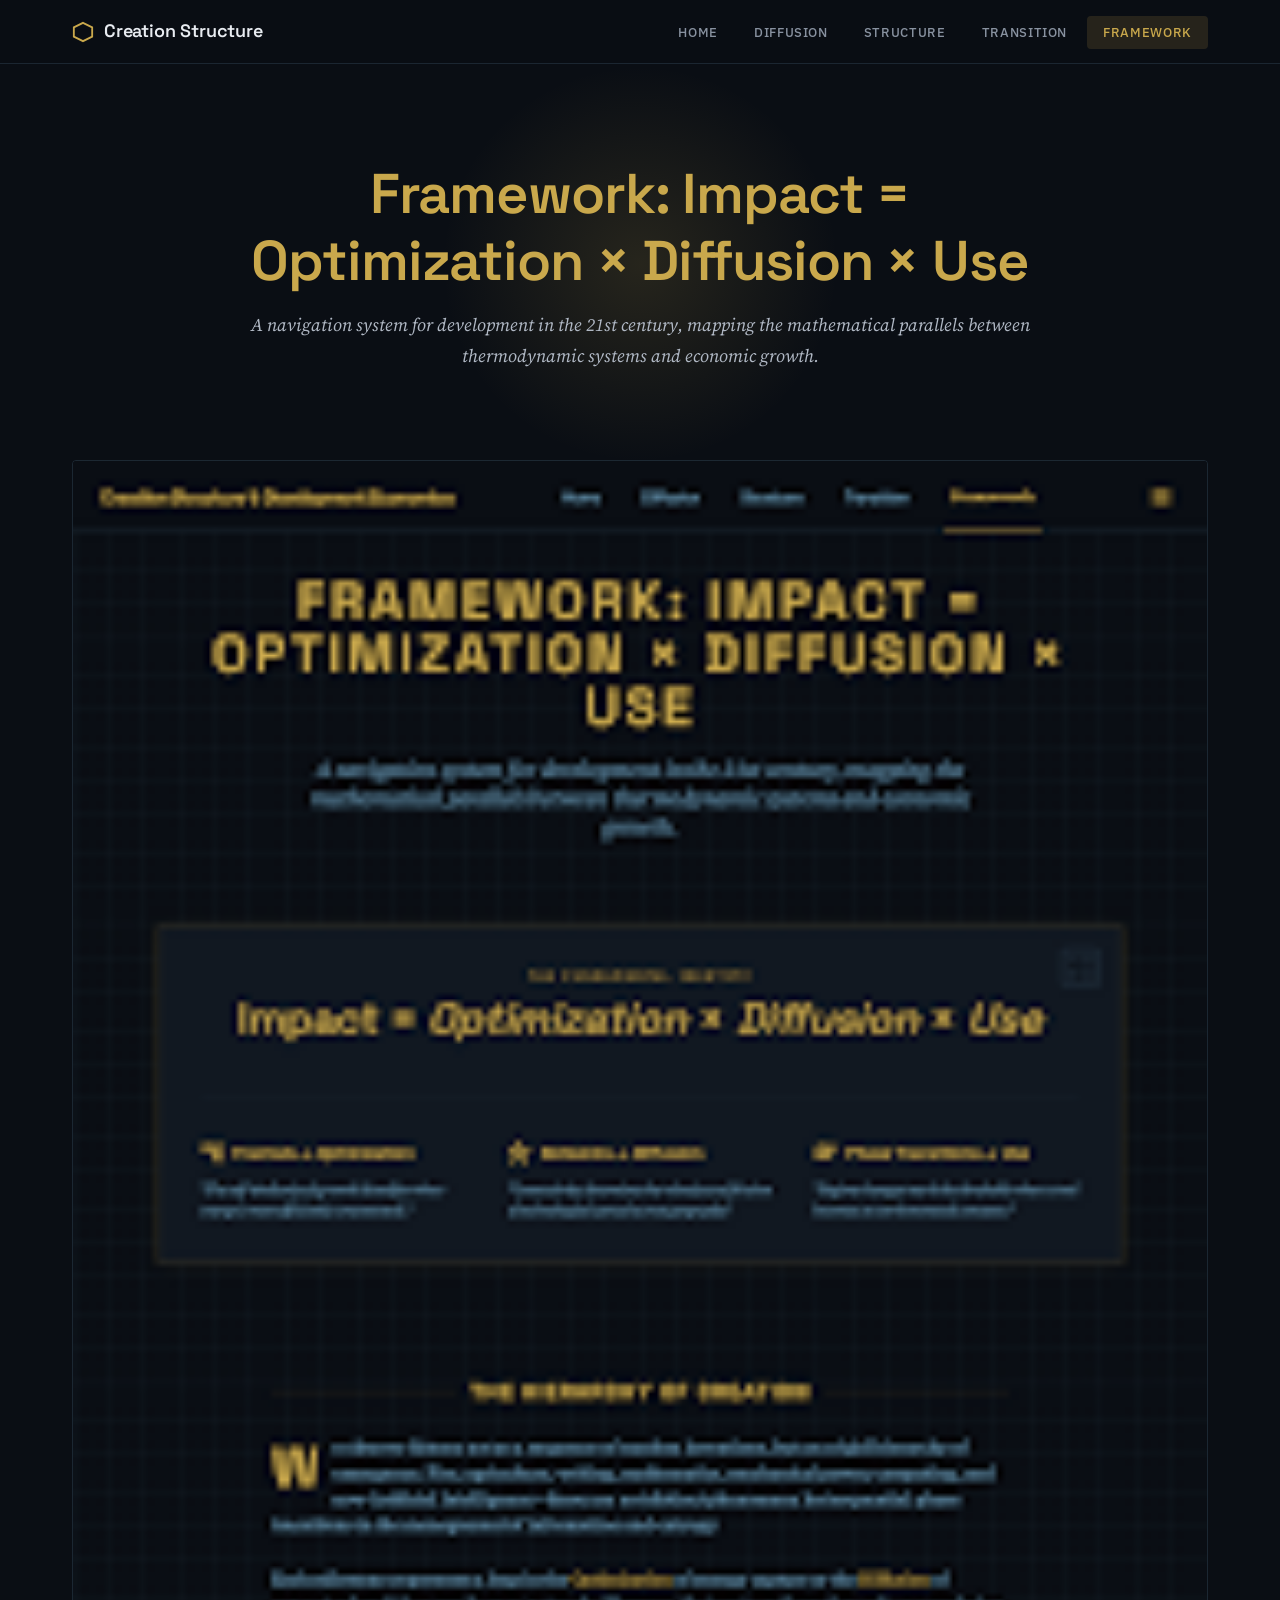
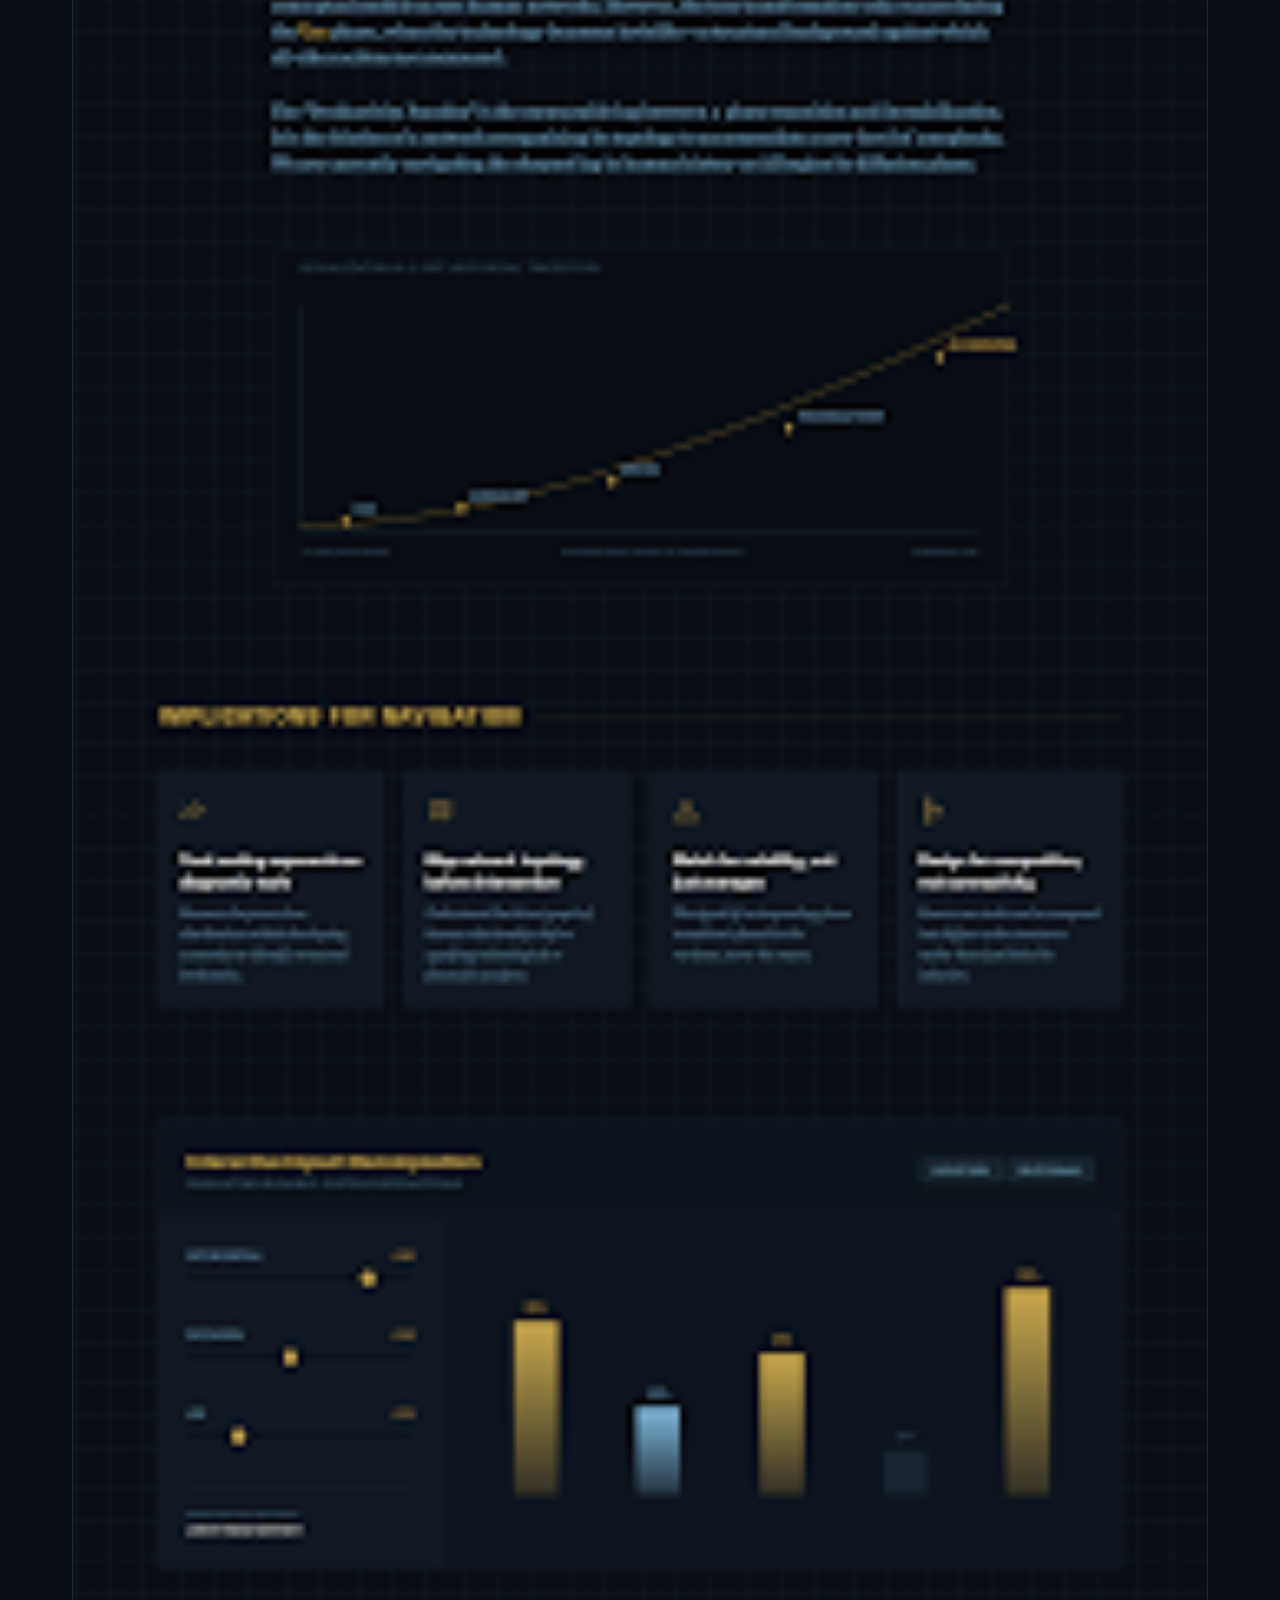
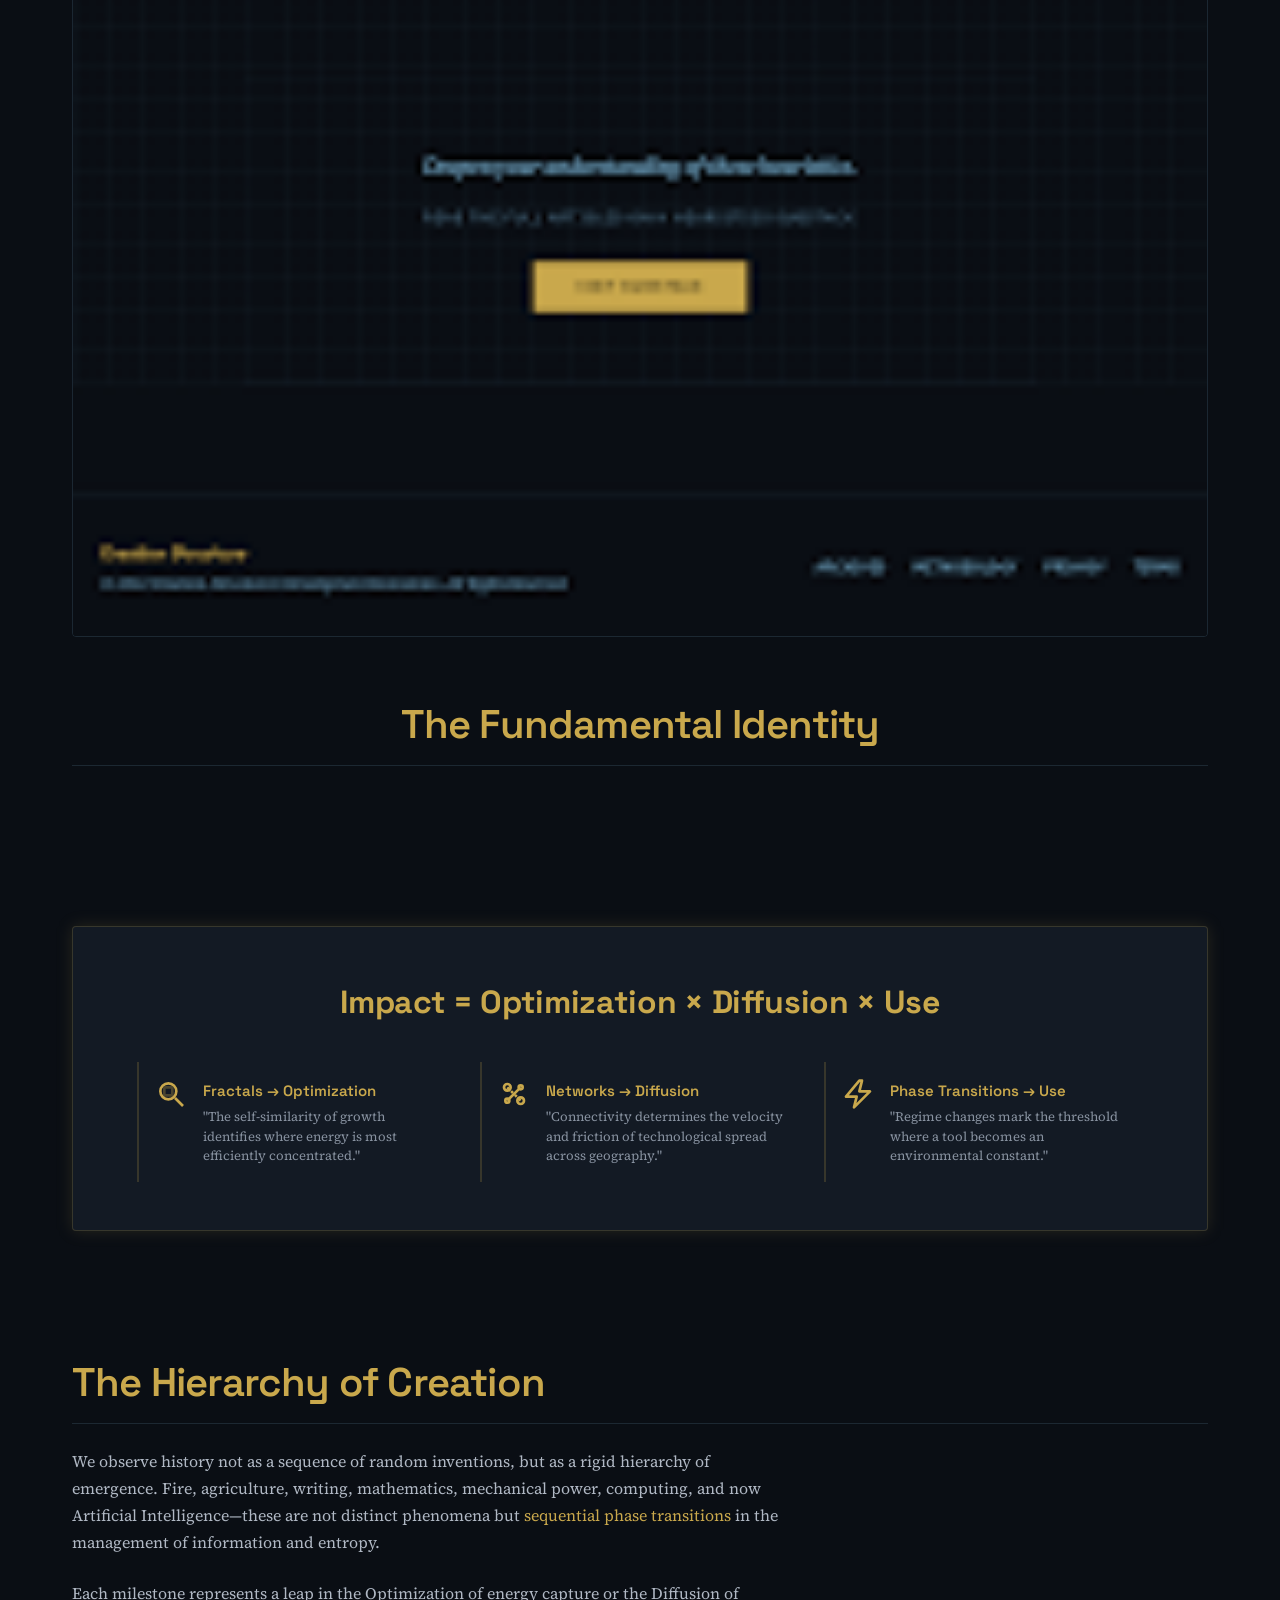
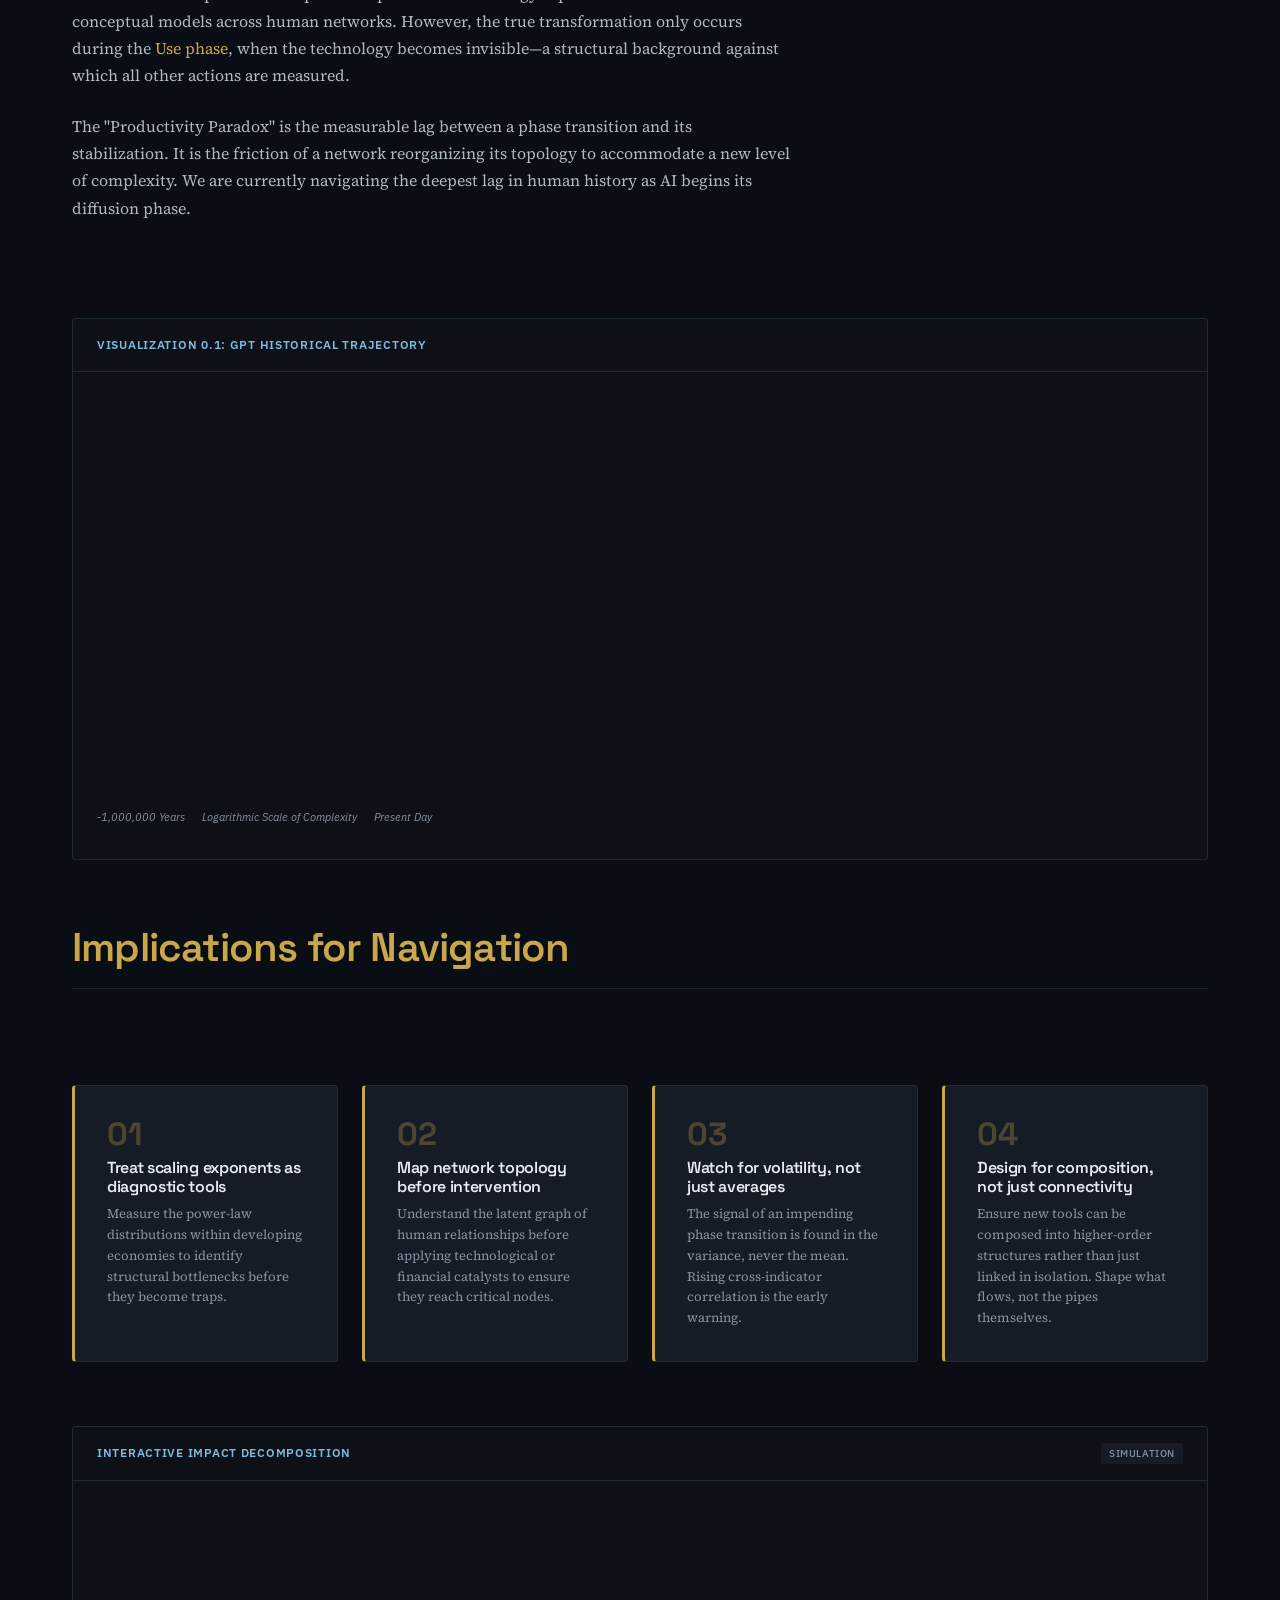
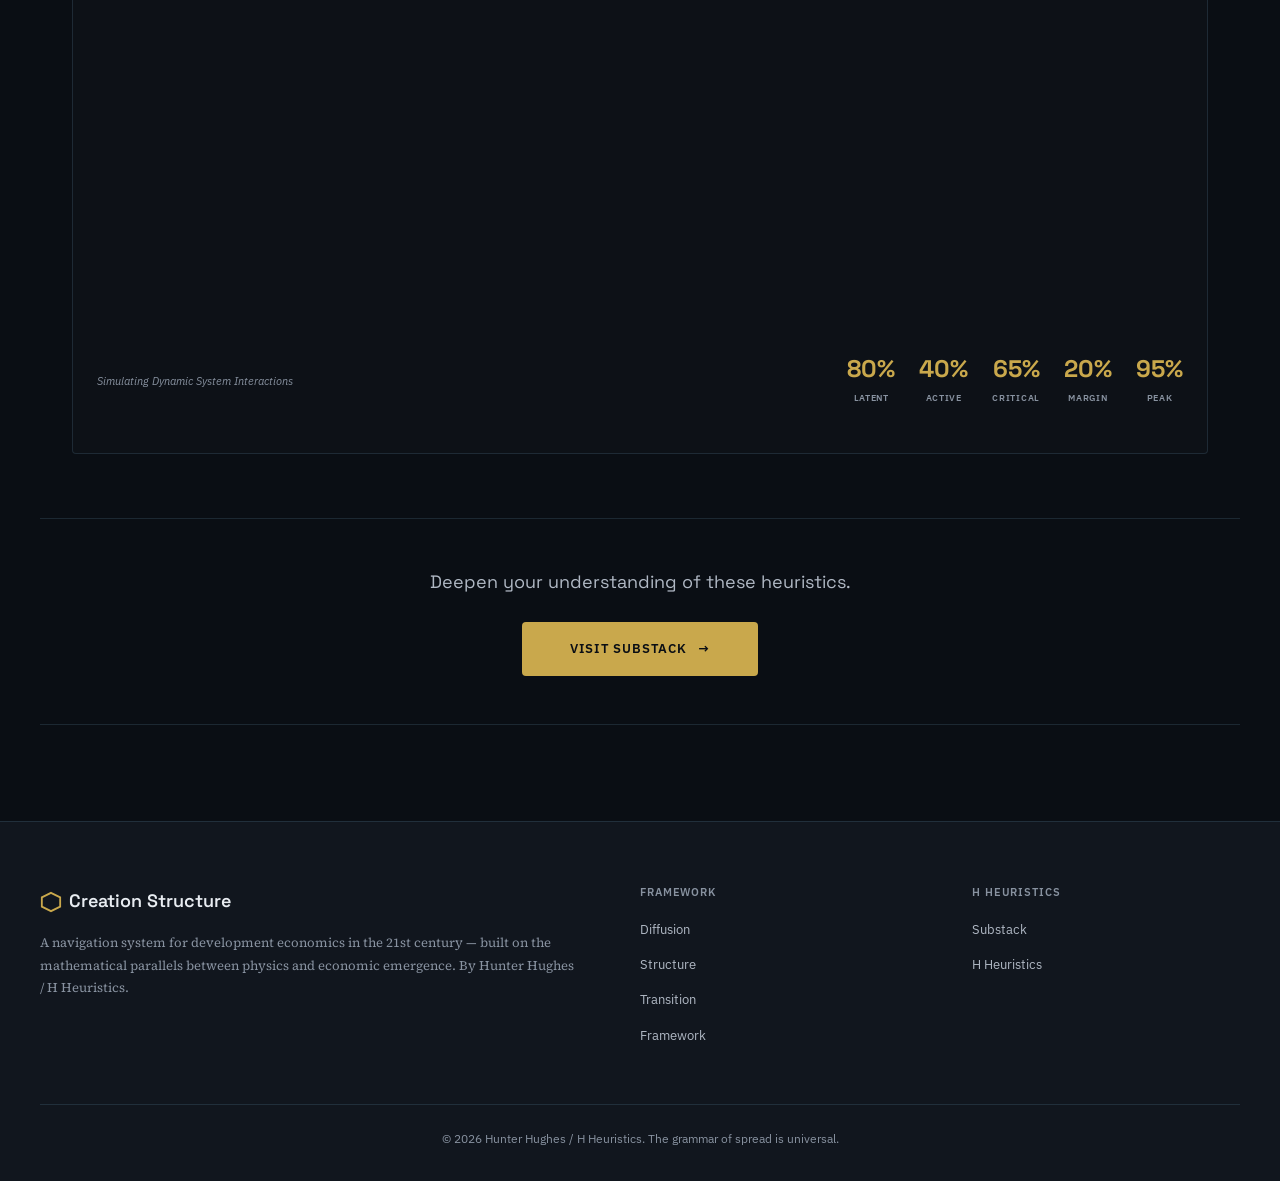
<file: pages/framework.html>
<!DOCTYPE html>
<html lang="en">
<head>
    <meta charset="UTF-8">
    <meta name="viewport" content="width=device-width, initial-scale=1.0">
    <meta name="description" content="Framework: Impact = Optimization × Diffusion × Use — A navigation system for development in the 21st century.">
    <title>Framework — Creation Structure & Development Economics</title>
    <link rel="stylesheet" href="../assets/css/main.css">
    <link rel="icon" type="image/svg+xml" href="data:image/svg+xml,%3Csvg xmlns='http://www.w3.org/2000/svg' viewBox='0 0 24 24' fill='none' stroke='%23c9a84c' stroke-width='2'%3E%3Cpolygon points='12,2 22,7 22,17 12,22 2,17 2,7'/%3E%3C/svg%3E">
</head>
<body>
<a class="skip-link" href="#main-content">Skip to main content</a>

<header class="masthead">
    <div class="masthead-inner">
        <a href="../index.html" class="masthead-brand">
            <span class="brand-hex"><svg viewBox="0 0 24 24" fill="none" stroke="currentColor" stroke-width="2"><polygon points="12,2 22,7 22,17 12,22 2,17 2,7"/></svg></span> Creation Structure
        </a>
        <nav aria-label="Main navigation">
            <ul class="masthead-nav">
                <li><a href="../index.html">Home</a></li>
                <li><a href="diffusion.html">Diffusion</a></li>
                <li><a href="structure.html">Structure</a></li>
                <li><a href="transition.html">Transition</a></li>
                <li><a href="framework.html" class="active" aria-current="page">Framework</a></li>
            </ul>
        </nav>
    </div>
</header>

<main id="main-content">

<section class="page-hero">
    <div class="page-hero-inner">
        <h1>Framework: Impact = Optimization &times; Diffusion &times; Use</h1>
        <p class="subtitle">A navigation system for development in the 21st century, mapping the mathematical parallels between thermodynamic systems and economic growth.</p>
    </div>
</section>

<!-- Stitch Design -->
<section style="max-width: var(--max-width); margin: 0 auto var(--space-3xl); padding: 0 var(--space-xl);">
    <div style="border: 1px solid var(--hairline); border-radius: var(--border-radius); overflow: hidden;">
        <img src="../assets/img/framework-stitch.jpg" alt="Framework page Stitch design" style="width: 100%; display: block;" loading="lazy">
    </div>
</section>

<section class="prose-section" style="text-align: center;">
    <h2>The Fundamental Identity</h2>
</section>

<section class="equation-display">
    <div class="equation-box">
        <div class="eq-main">Impact = Optimization &times; Diffusion &times; Use</div>
        <div class="eq-mappings">
            <div class="eq-mapping">
                <div class="eq-mapping-icon">
                    <span class="mapping-icon"><svg viewBox="0 0 24 24" fill="none" stroke="currentColor" stroke-width="2"><circle cx="10" cy="10" r="6"/><line x1="15" y1="15" x2="21" y2="21"/><rect x="7" y="7" width="6" height="6" rx="0.5" opacity="0.3"/></svg></span>
                    <div>
                        <div class="map-arrow">Fractals &rarr; Optimization</div>
                        <div class="map-desc">"The self-similarity of growth identifies where energy is most efficiently concentrated."</div>
                    </div>
                </div>
            </div>
            <div class="eq-mapping">
                <div class="eq-mapping-icon">
                    <span class="mapping-icon"><svg viewBox="0 0 24 24" fill="none" stroke="currentColor" stroke-width="2"><circle cx="7" cy="7" r="2.5"/><circle cx="17" cy="17" r="2.5"/><circle cx="17" cy="7" r="1.5"/><circle cx="7" cy="17" r="1.5"/><line x1="17" y1="7" x2="7" y2="17"/><line x1="7" y1="7" x2="17" y2="17" stroke-dasharray="2 2"/></svg></span>
                    <div>
                        <div class="map-arrow">Networks &rarr; Diffusion</div>
                        <div class="map-desc">"Connectivity determines the velocity and friction of technological spread across geography."</div>
                    </div>
                </div>
            </div>
            <div class="eq-mapping">
                <div class="eq-mapping-icon">
                    <span class="mapping-icon"><svg viewBox="0 0 24 24" fill="none" stroke="currentColor" stroke-width="2" stroke-linecap="round" stroke-linejoin="round"><polygon points="13,2 3,14 11,14 9,22 21,10 13,10 15,2"/></svg></span>
                    <div>
                        <div class="map-arrow">Phase Transitions &rarr; Use</div>
                        <div class="map-desc">"Regime changes mark the threshold where a tool becomes an environmental constant."</div>
                    </div>
                </div>
            </div>
        </div>
    </div>
</section>

<section class="prose-section">
    <h2>The Hierarchy of Creation</h2>
    <p style="max-width: 720px;">We observe history not as a sequence of random inventions, but as a rigid hierarchy of emergence. Fire, agriculture, writing, mathematics, mechanical power, computing, and now Artificial Intelligence&mdash;these are not distinct phenomena but <span class="highlight">sequential phase transitions</span> in the management of information and entropy.</p>
    <p style="max-width: 720px;">Each milestone represents a leap in the Optimization of energy capture or the Diffusion of conceptual models across human networks. However, the true transformation only occurs during the <span class="highlight">Use phase</span>, when the technology becomes invisible&mdash;a structural background against which all other actions are measured.</p>
    <p style="max-width: 720px;">The "Productivity Paradox" is the measurable lag between a phase transition and its stabilization. It is the friction of a network reorganizing its topology to accommodate a new level of complexity. We are currently navigating the deepest lag in human history as AI begins its diffusion phase.</p>
</section>

<section class="viz-container">
    <div class="viz-frame">
        <div class="viz-frame-header">
            <span class="viz-frame-title">Visualization 0.1: GPT Historical Trajectory</span>
        </div>
        <div class="viz-frame-body" id="viz-gpt-trajectory"></div>
        <div style="padding: var(--space-sm) var(--space-lg);">
            <p class="figure-caption">-1,000,000 Years &emsp; Logarithmic Scale of Complexity &emsp; Present Day</p>
        </div>
    </div>
</section>

<section class="prose-section">
    <h2>Implications for Navigation</h2>
</section>

<section class="nav-implications">
    <div class="nav-implication">
        <div class="num">01</div>
        <h4>Treat scaling exponents as diagnostic tools</h4>
        <p>Measure the power-law distributions within developing economies to identify structural bottlenecks before they become traps.</p>
    </div>
    <div class="nav-implication">
        <div class="num">02</div>
        <h4>Map network topology before intervention</h4>
        <p>Understand the latent graph of human relationships before applying technological or financial catalysts to ensure they reach critical nodes.</p>
    </div>
    <div class="nav-implication">
        <div class="num">03</div>
        <h4>Watch for volatility, not just averages</h4>
        <p>The signal of an impending phase transition is found in the variance, never the mean. Rising cross-indicator correlation is the early warning.</p>
    </div>
    <div class="nav-implication">
        <div class="num">04</div>
        <h4>Design for composition, not just connectivity</h4>
        <p>Ensure new tools can be composed into higher-order structures rather than just linked in isolation. Shape what flows, not the pipes themselves.</p>
    </div>
</section>

<section class="viz-container">
    <div class="viz-frame">
        <div class="viz-frame-header">
            <span class="viz-frame-title">Interactive Impact Decomposition</span>
            <span class="viz-frame-badge">Simulation</span>
        </div>
        <div class="viz-frame-body" id="viz-impact"></div>
        <div style="padding: var(--space-lg); display: flex; align-items: center; justify-content: space-between; flex-wrap: wrap; gap: var(--space-md);">
            <div style="flex: 1; min-width: 200px;">
                <div class="figure-caption">Simulating Dynamic System Interactions</div>
            </div>
            <div class="status-indicators">
                <div class="status-indicator"><div class="pct">80%</div><div class="label">Latent</div></div>
                <div class="status-indicator"><div class="pct">40%</div><div class="label">Active</div></div>
                <div class="status-indicator"><div class="pct">65%</div><div class="label">Critical</div></div>
                <div class="status-indicator"><div class="pct">20%</div><div class="label">Margin</div></div>
                <div class="status-indicator"><div class="pct">95%</div><div class="label">Peak</div></div>
            </div>
        </div>
    </div>
</section>

<section class="cta-row">
    <p>Deepen your understanding of these heuristics.</p>
    <a href="https://hheuristics.substack.com" target="_blank" rel="noopener" class="cta-button">Visit Substack <span class="arrow">&rarr;</span></a>
</section>

</main>

<footer class="site-footer">
    <div class="footer-inner">
        <div>
            <div class="footer-brand"><span class="brand-hex"><svg viewBox="0 0 24 24" fill="none" stroke="currentColor" stroke-width="2"><polygon points="12,2 22,7 22,17 12,22 2,17 2,7"/></svg></span> Creation Structure</div>
            <p class="footer-desc">A navigation system for development economics in the 21st century — built on the mathematical parallels between physics and economic emergence. By Hunter Hughes / H Heuristics.</p>
        </div>
        <div class="footer-col">
            <h4>Framework</h4>
            <ul class="footer-links">
                <li><a href="diffusion.html">Diffusion</a></li>
                <li><a href="structure.html">Structure</a></li>
                <li><a href="transition.html">Transition</a></li>
                <li><a href="framework.html">Framework</a></li>
            </ul>
        </div>
        <div class="footer-col">
            <h4>H Heuristics</h4>
            <ul class="footer-links">
                <li><a href="https://hheuristics.substack.com" target="_blank" rel="noopener">Substack</a></li>
                <li><a href="https://hheuristics.com" target="_blank" rel="noopener">H Heuristics</a></li>
            </ul>
        </div>
    </div>
    <div class="footer-bottom">
        <p>&copy; 2026 Hunter Hughes / H Heuristics. The grammar of spread is universal.</p>
    </div>
</footer>

<script src="https://d3js.org/d3.v7.min.js"></script>
<script src="../assets/js/visualizations.js"></script>
<script>
    drawGPTTrajectory('viz-gpt-trajectory');
    drawImpactDecomposition('viz-impact');
</script>
</body>
</html>
</file>
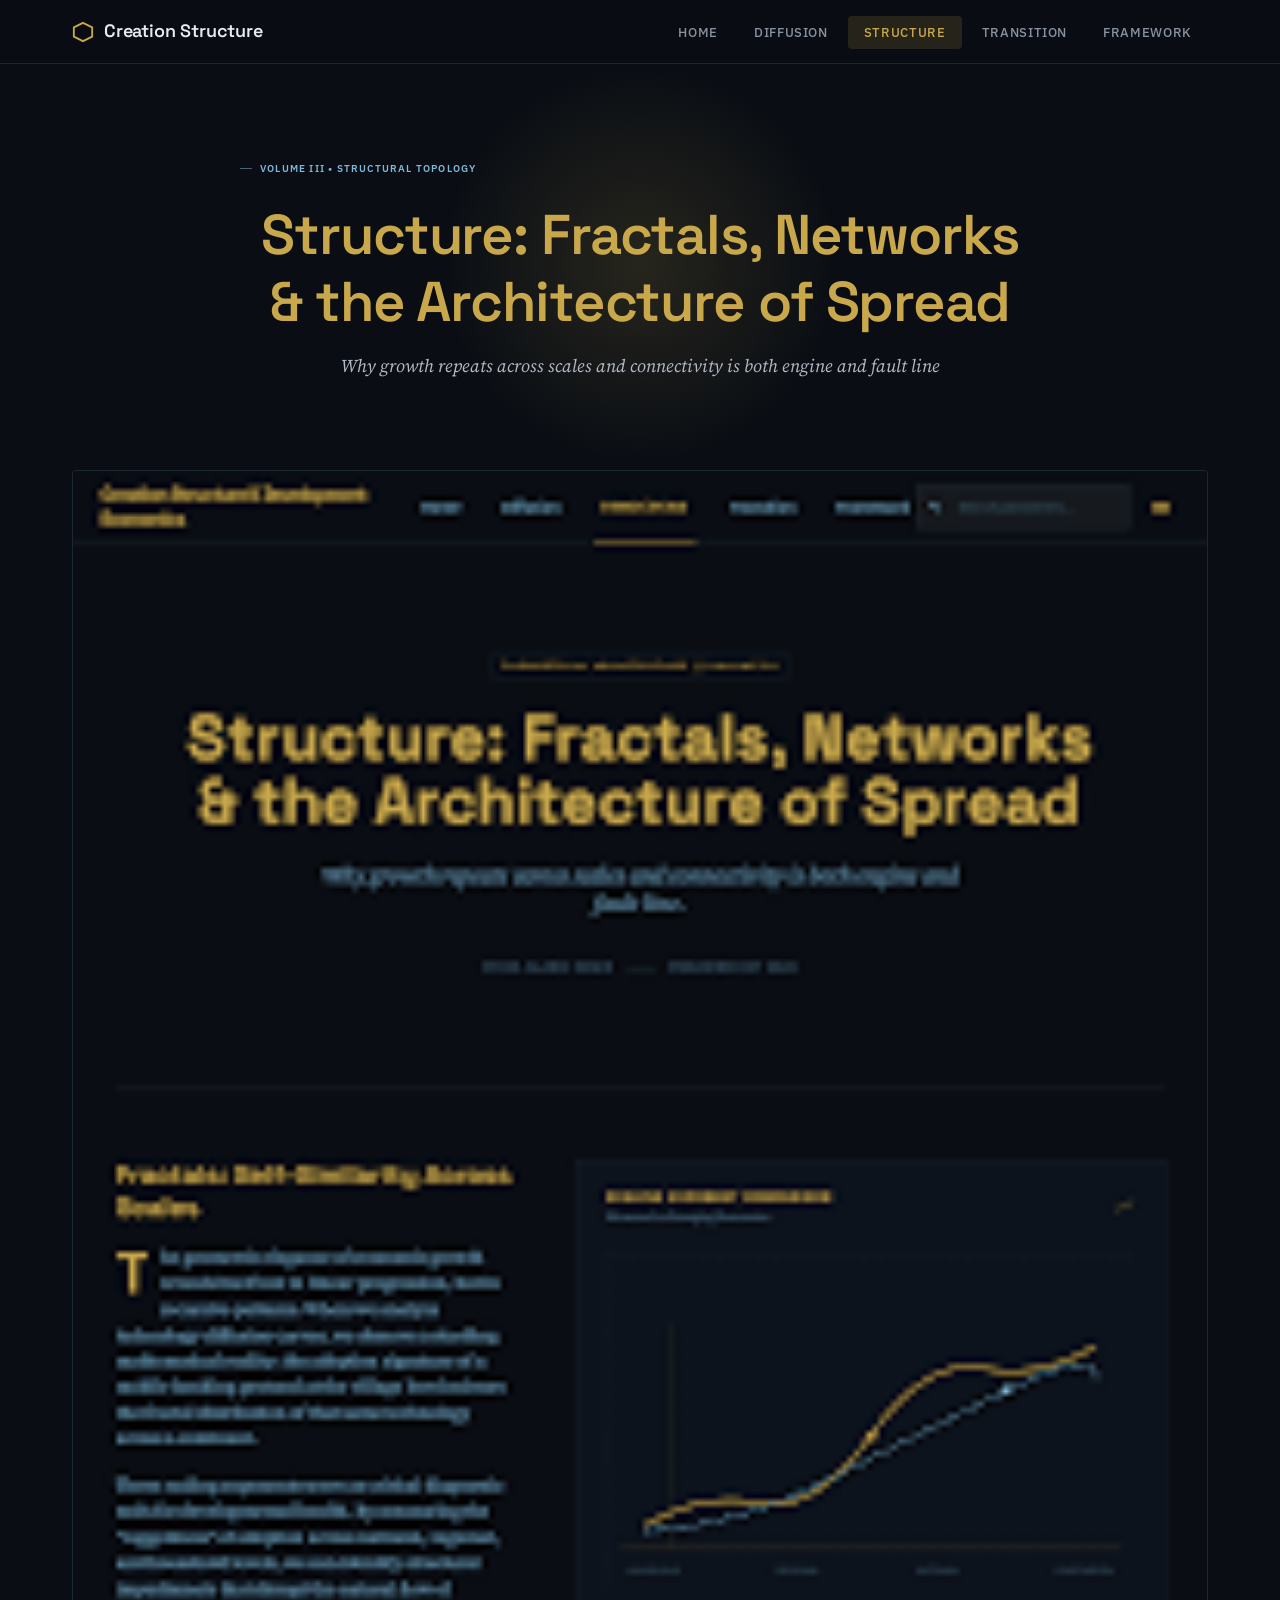
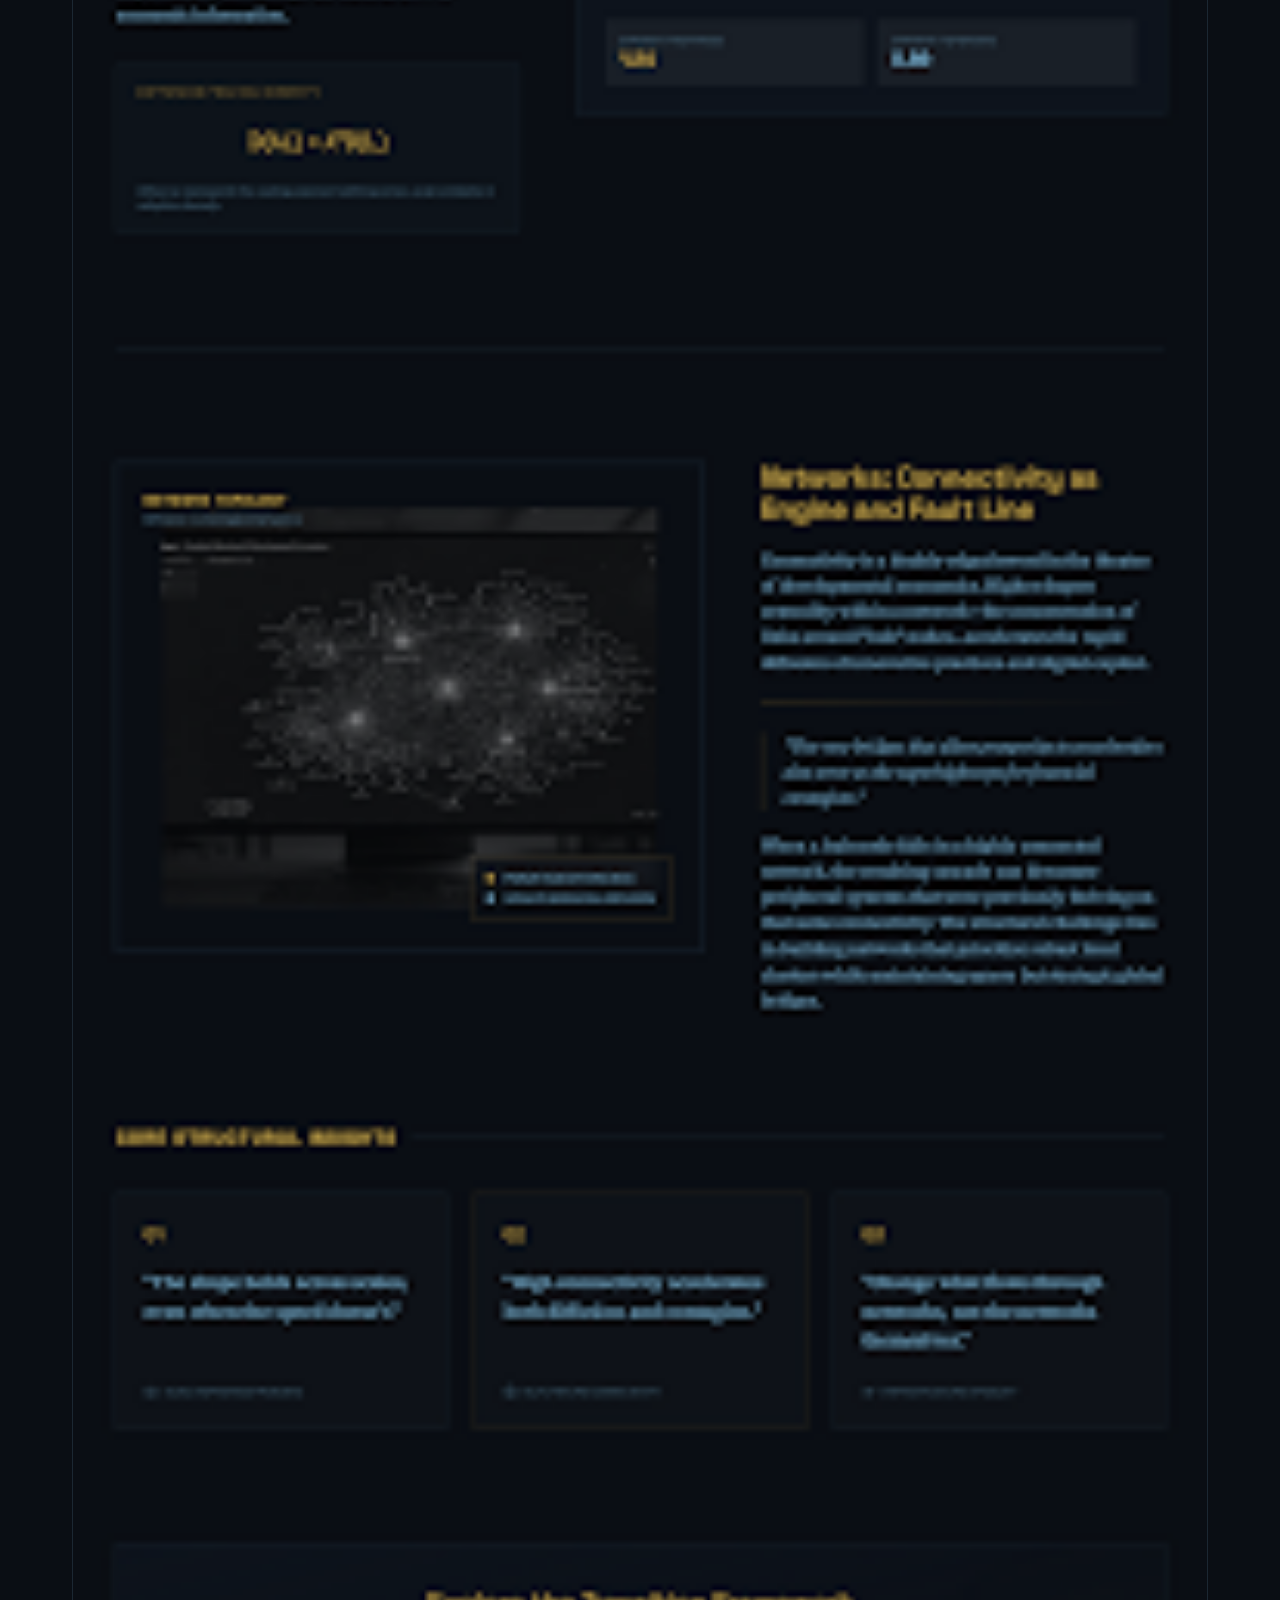
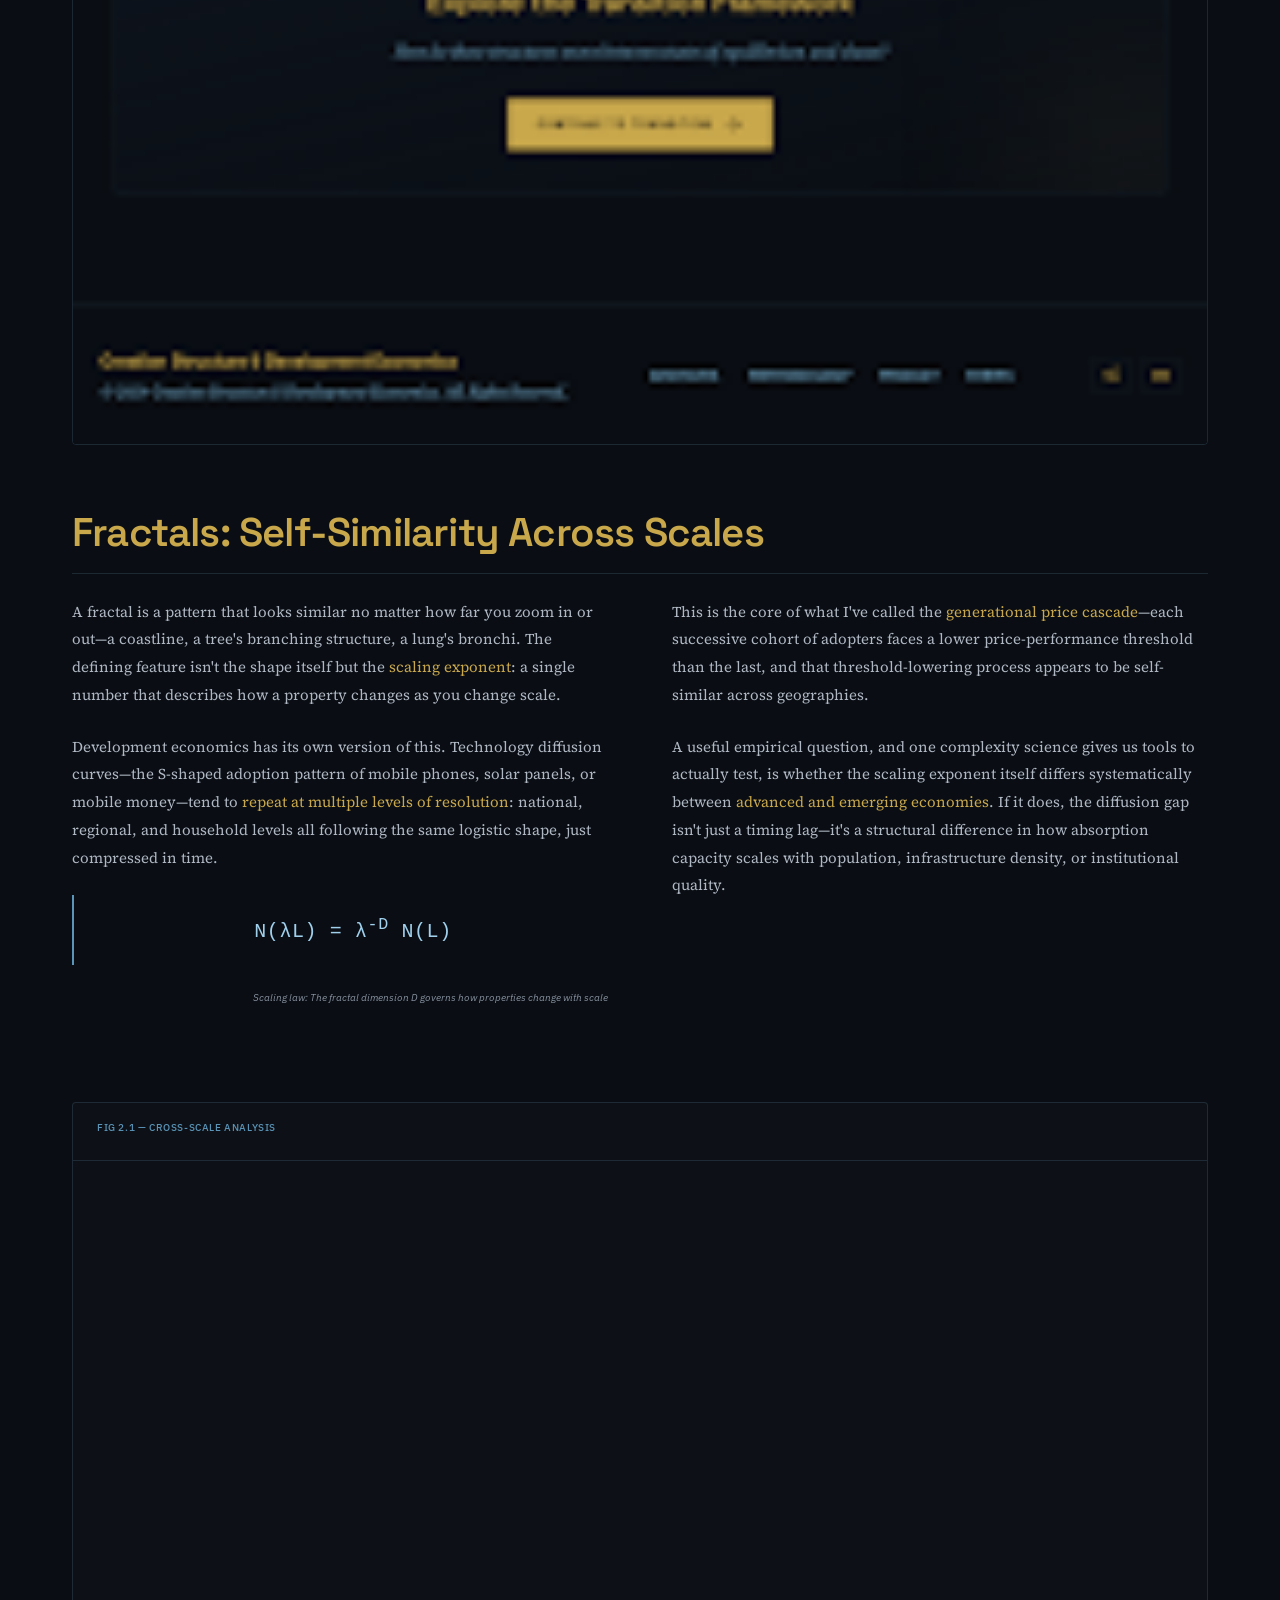
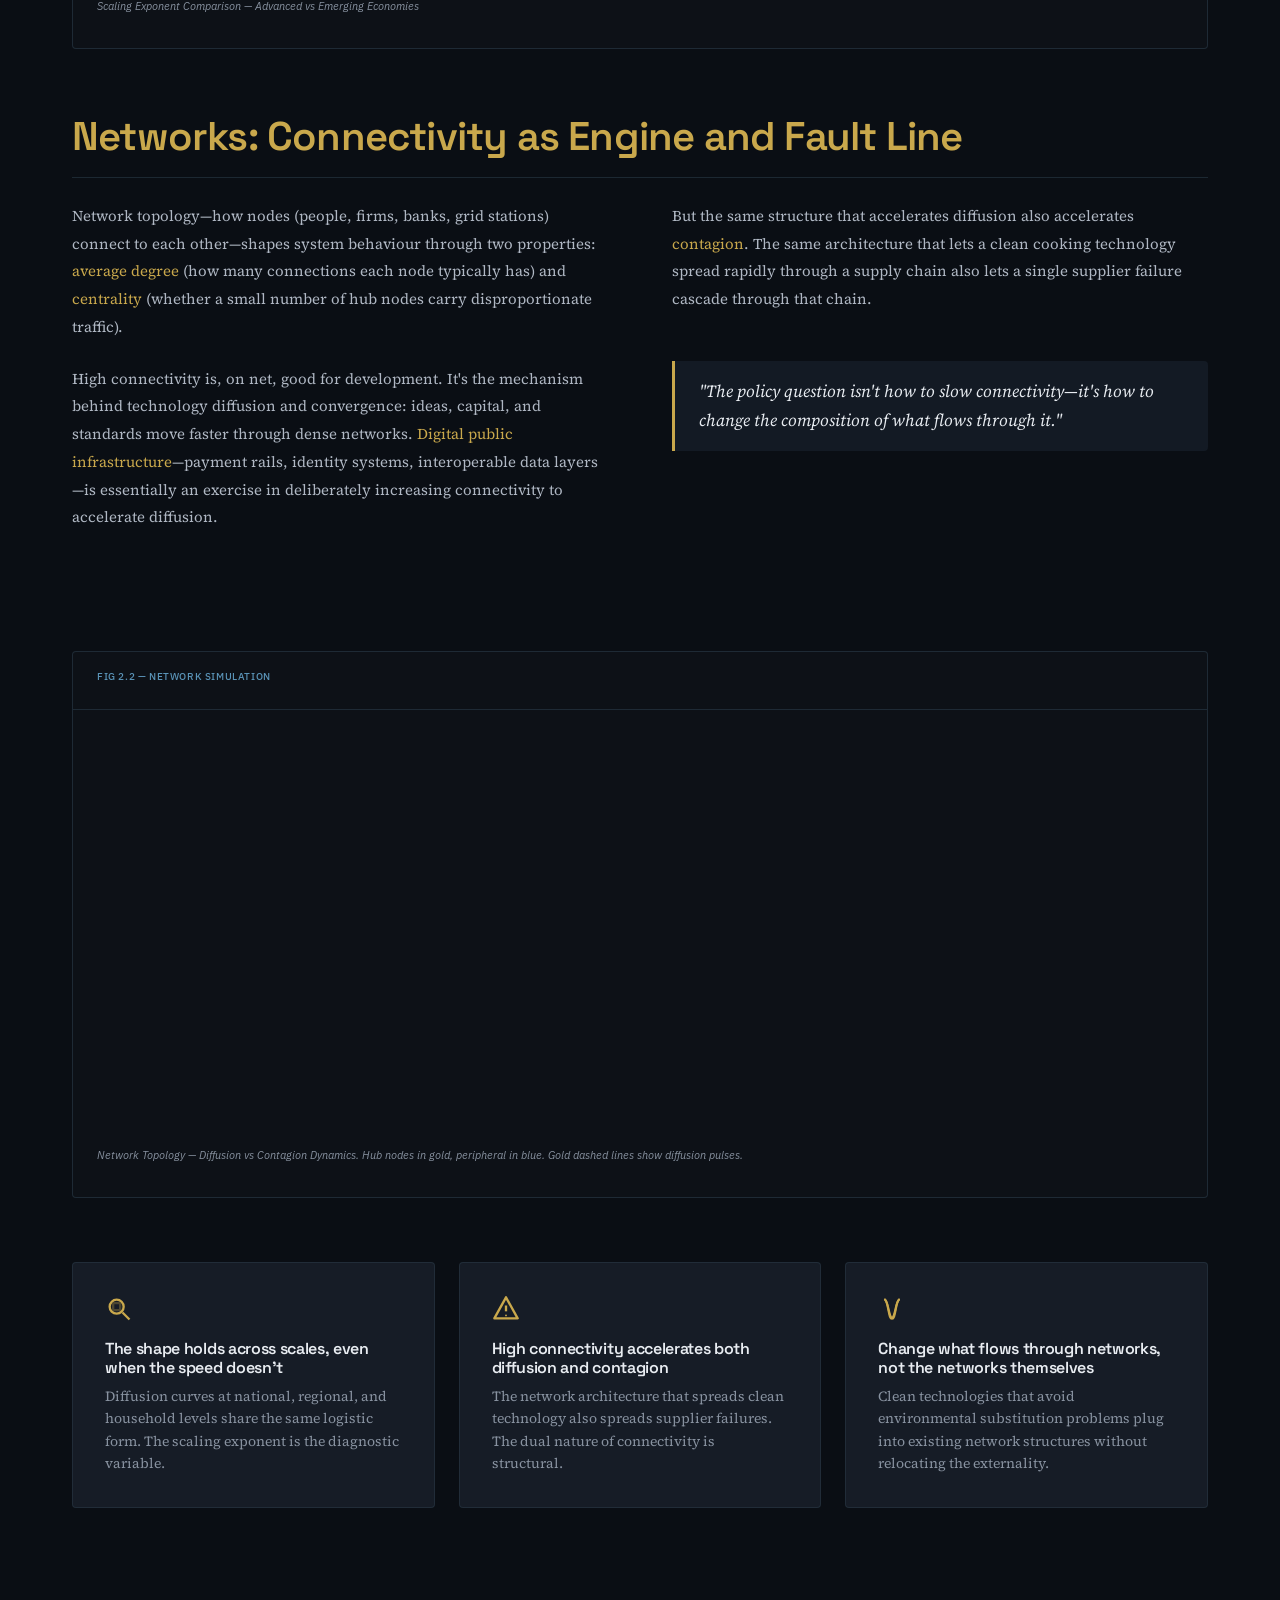
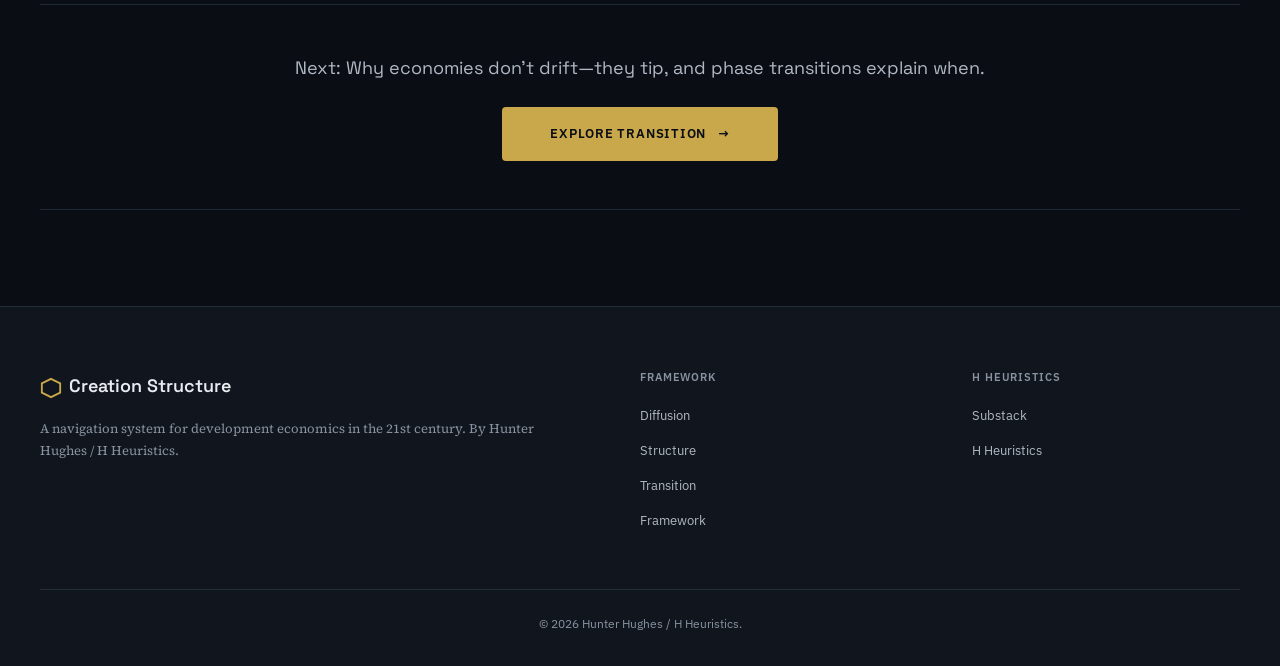
<file: pages/structure.html>
<!DOCTYPE html>
<html lang="en">
<head>
    <meta charset="UTF-8">
    <meta name="viewport" content="width=device-width, initial-scale=1.0">
    <meta name="description" content="Structure: Fractals, Networks & the Architecture of Spread — Why growth repeats across scales and connectivity is both engine and fault line.">
    <title>Structure — Creation Structure & Development Economics</title>
    <link rel="stylesheet" href="../assets/css/main.css">
    <link rel="icon" type="image/svg+xml" href="data:image/svg+xml,%3Csvg xmlns='http://www.w3.org/2000/svg' viewBox='0 0 24 24' fill='none' stroke='%23c9a84c' stroke-width='2'%3E%3Cpolygon points='12,2 22,7 22,17 12,22 2,17 2,7'/%3E%3C/svg%3E">
</head>
<body>
<a class="skip-link" href="#main-content">Skip to main content</a>

<header class="masthead">
    <div class="masthead-inner">
        <a href="../index.html" class="masthead-brand">
            <span class="brand-hex"><svg viewBox="0 0 24 24" fill="none" stroke="currentColor" stroke-width="2"><polygon points="12,2 22,7 22,17 12,22 2,17 2,7"/></svg></span> Creation Structure
        </a>
        <nav aria-label="Main navigation">
            <ul class="masthead-nav">
                <li><a href="../index.html">Home</a></li>
                <li><a href="diffusion.html">Diffusion</a></li>
                <li><a href="structure.html" class="active" aria-current="page">Structure</a></li>
                <li><a href="transition.html">Transition</a></li>
                <li><a href="framework.html">Framework</a></li>
            </ul>
        </nav>
    </div>
</header>

<main id="main-content">

<section class="page-hero">
    <div class="page-hero-inner">
        <div class="volume-label">Volume III &bull; Structural Topology</div>
        <h1>Structure: Fractals, Networks &amp; the Architecture of Spread</h1>
        <p class="subtitle">Why growth repeats across scales and connectivity is both engine and fault line</p>
    </div>
</section>

<!-- Stitch Design -->
<section style="max-width: var(--max-width); margin: 0 auto var(--space-3xl); padding: 0 var(--space-xl);">
    <div style="border: 1px solid var(--hairline); border-radius: var(--border-radius); overflow: hidden;">
        <img src="../assets/img/structure-stitch.jpg" alt="Structure page Stitch design" style="width: 100%; display: block;" loading="lazy">
    </div>
</section>

<section class="prose-section">
    <h2>Fractals: Self-Similarity Across Scales</h2>
    <div class="prose-columns">
        <div>
            <p>A fractal is a pattern that looks similar no matter how far you zoom in or out&mdash;a coastline, a tree's branching structure, a lung's bronchi. The defining feature isn't the shape itself but the <span class="highlight">scaling exponent</span>: a single number that describes how a property changes as you change scale.</p>
            <p>Development economics has its own version of this. Technology diffusion curves&mdash;the S-shaped adoption pattern of mobile phones, solar panels, or mobile money&mdash;tend to <span class="highlight">repeat at multiple levels of resolution</span>: national, regional, and household levels all following the same logistic shape, just compressed in time.</p>
            <div class="equation-math">N(&lambda;L) = &lambda;<sup>-D</sup> N(L)</div>
            <div class="equation-ref">Scaling law: The fractal dimension D governs how properties change with scale</div>
        </div>
        <div>
            <p>This is the core of what I've called the <span class="highlight">generational price cascade</span>&mdash;each successive cohort of adopters faces a lower price-performance threshold than the last, and that threshold-lowering process appears to be self-similar across geographies.</p>
            <p>A useful empirical question, and one complexity science gives us tools to actually test, is whether the scaling exponent itself differs systematically between <span class="highlight">advanced and emerging economies</span>. If it does, the diffusion gap isn't just a timing lag&mdash;it's a structural difference in how absorption capacity scales with population, infrastructure density, or institutional quality.</p>
        </div>
    </div>
</section>

<section class="viz-container">
    <div class="viz-frame">
        <div class="viz-frame-header">
            <span class="figure-label">Fig 2.1 &mdash; Cross-Scale Analysis</span>
        </div>
        <div class="viz-frame-body" id="viz-scaling"></div>
        <div style="padding: var(--space-sm) var(--space-lg);">
            <p class="figure-caption">Scaling Exponent Comparison &mdash; Advanced vs Emerging Economies</p>
        </div>
    </div>
</section>

<section class="prose-section">
    <h2>Networks: Connectivity as Engine and Fault Line</h2>
    <div class="prose-columns">
        <div>
            <p>Network topology&mdash;how nodes (people, firms, banks, grid stations) connect to each other&mdash;shapes system behaviour through two properties: <span class="highlight">average degree</span> (how many connections each node typically has) and <span class="highlight">centrality</span> (whether a small number of hub nodes carry disproportionate traffic).</p>
            <p>High connectivity is, on net, good for development. It's the mechanism behind technology diffusion and convergence: ideas, capital, and standards move faster through dense networks. <span class="highlight">Digital public infrastructure</span>&mdash;payment rails, identity systems, interoperable data layers&mdash;is essentially an exercise in deliberately increasing connectivity to accelerate diffusion.</p>
        </div>
        <div>
            <p>But the same structure that accelerates diffusion also accelerates <span class="highlight">contagion</span>. The same architecture that lets a clean cooking technology spread rapidly through a supply chain also lets a single supplier failure cascade through that chain.</p>
            <div class="quote-block">
                <p>"The policy question isn't how to slow connectivity&mdash;it's how to change the composition of what flows through it."</p>
            </div>
        </div>
    </div>
</section>

<section class="viz-container">
    <div class="viz-frame">
        <div class="viz-frame-header">
            <span class="figure-label">Fig 2.2 &mdash; Network Simulation</span>
        </div>
        <div class="viz-frame-body" id="viz-network-topology"></div>
        <div style="padding: var(--space-sm) var(--space-lg);">
            <p class="figure-caption">Network Topology &mdash; Diffusion vs Contagion Dynamics. Hub nodes in gold, peripheral in blue. Gold dashed lines show diffusion pulses.</p>
        </div>
    </div>
</section>

<section class="insight-grid">
    <div class="insight-card">
        <span class="insight-icon"><svg viewBox="0 0 24 24" fill="none" stroke="currentColor" stroke-width="2"><circle cx="10" cy="10" r="6"/><line x1="15" y1="15" x2="21" y2="21"/><rect x="7" y="7" width="6" height="6" rx="0.5" opacity="0.3"/></svg></span>
        <h4>The shape holds across scales, even when the speed doesn't</h4>
        <p>Diffusion curves at national, regional, and household levels share the same logistic form. The scaling exponent is the diagnostic variable.</p>
    </div>
    <div class="insight-card">
        <span class="insight-icon"><svg viewBox="0 0 24 24" fill="none" stroke="currentColor" stroke-width="2" stroke-linejoin="round"><polygon points="12,2 22,20 2,20"/><line x1="12" y1="9" x2="12" y2="14"/><circle cx="12" cy="17.5" r="0.8" fill="currentColor" stroke="none"/></svg></span>
        <h4>High connectivity accelerates both diffusion and contagion</h4>
        <p>The network architecture that spreads clean technology also spreads supplier failures. The dual nature of connectivity is structural.</p>
    </div>
    <div class="insight-card">
        <span class="insight-icon"><svg viewBox="0 0 24 24" fill="none" stroke="currentColor" stroke-width="1.8" stroke-linecap="round"><path d="M6 4c3 2 3 14 6 16s3-14 6-16"/><path d="M18 4c-3 2-3 14-6 16S9 6 6 4"/></svg></span>
        <h4>Change what flows through networks, not the networks themselves</h4>
        <p>Clean technologies that avoid environmental substitution problems plug into existing network structures without relocating the externality.</p>
    </div>
</section>

<section class="cta-row">
    <p>Next: Why economies don't drift&mdash;they tip, and phase transitions explain when.</p>
    <a href="transition.html" class="cta-button">Explore Transition <span class="arrow">&rarr;</span></a>
</section>

</main>

<footer class="site-footer">
    <div class="footer-inner">
        <div>
            <div class="footer-brand"><span class="brand-hex"><svg viewBox="0 0 24 24" fill="none" stroke="currentColor" stroke-width="2"><polygon points="12,2 22,7 22,17 12,22 2,17 2,7"/></svg></span> Creation Structure</div>
            <p class="footer-desc">A navigation system for development economics in the 21st century. By Hunter Hughes / H Heuristics.</p>
        </div>
        <div class="footer-col">
            <h4>Framework</h4>
            <ul class="footer-links">
                <li><a href="diffusion.html">Diffusion</a></li>
                <li><a href="structure.html">Structure</a></li>
                <li><a href="transition.html">Transition</a></li>
                <li><a href="framework.html">Framework</a></li>
            </ul>
        </div>
        <div class="footer-col">
            <h4>H Heuristics</h4>
            <ul class="footer-links">
                <li><a href="https://hheuristics.substack.com" target="_blank" rel="noopener">Substack</a></li>
                <li><a href="https://hheuristics.com" target="_blank" rel="noopener">H Heuristics</a></li>
            </ul>
        </div>
    </div>
    <div class="footer-bottom">
        <p>&copy; 2026 Hunter Hughes / H Heuristics.</p>
    </div>
</footer>

<script src="https://d3js.org/d3.v7.min.js"></script>
<script src="../assets/js/visualizations.js"></script>
<script>
    drawScalingExponents('viz-scaling');
    drawNetworkTopology('viz-network-topology');
</script>
</body>
</html>
</file>
<file: assets/css/main.css>
/* ============================================================
   Creation Structure & Development Economics
   Design System: Scientific Editorial (Stitch-generated)
   Tokens: Dark Navy #0a0e14 / Gold #c9a84c / Steel Blue #7eb8da
   Typography: Space Grotesk (headlines) / Source Serif 4 (body) / IBM Plex Sans (labels)
   ============================================================ */

/* --- Google Fonts --- */
@import url('https://fonts.googleapis.com/css2?family=Space+Grotesk:wght@300;400;500;600;700&family=Source+Serif+4:ital,opsz,wght@0,8..60,300;0,8..60,400;0,8..60,500;0,8..60,600;0,8..60,700;1,8..60,300;1,8..60,400;1,8..60,500&family=IBM+Plex+Sans:wght@300;400;500;600;700&display=swap');

/* --- CSS Custom Properties --- */
:root {
    /* Backgrounds */
    --bg-primary: #0a0e14;
    --bg-secondary: #11161e;
    --bg-card: #161c26;
    --bg-card-hover: #1c2430;
    --bg-equation: #131a24;
    --bg-chart: #0d1117;

    /* Text */
    --text-primary: #e8ecf1;
    --text-secondary: #b0b8c4;
    --text-muted: #8892a0;
    --text-inverse: #0a0e14;

    /* Accent — Gold */
    --gold-primary: #c9a84c;
    --gold-light: #d4b860;
    --gold-dark: #a88a30;
    --gold-glow: rgba(201, 168, 76, 0.15);
    --gold-glow-strong: rgba(201, 168, 76, 0.25);

    /* Accent — Steel Blue */
    --steel: #7eb8da;
    --steel-light: #a0d0ec;
    --steel-dark: #5a94b8;
    --steel-glow: rgba(126, 184, 218, 0.12);

    /* Borders & Dividers */
    --hairline: rgba(126, 184, 218, 0.15);
    --hairline-gold: rgba(201, 168, 76, 0.2);
    --border-card: rgba(126, 184, 218, 0.1);
    --border-strong: rgba(126, 184, 218, 0.2);

    /* Typography */
    --font-headline: 'Space Grotesk', -apple-system, sans-serif;
    --font-body: 'Source Serif 4', Georgia, 'Times New Roman', serif;
    --font-label: 'IBM Plex Sans', -apple-system, sans-serif;
    --font-mono: 'IBM Plex Mono', 'SF Mono', 'Fira Code', monospace;

    /* Spacing */
    --space-xs: 0.25rem;
    --space-sm: 0.5rem;
    --space-md: 1rem;
    --space-lg: 1.5rem;
    --space-xl: 2rem;
    --space-2xl: 3rem;
    --space-3xl: 4rem;
    --space-4xl: 6rem;
    --space-5xl: 8rem;

    /* Sizing */
    --max-width: 1200px;
    --nav-height: 64px;
    --border-radius: 4px;

    /* Transitions */
    --transition-fast: 150ms ease;
    --transition-base: 250ms ease;
    --transition-slow: 400ms ease;
}

/* --- Reset & Base --- */
*, *::before, *::after {
    box-sizing: border-box;
    margin: 0;
    padding: 0;
}

html {
    font-size: 16px;
    scroll-behavior: smooth;
    -webkit-font-smoothing: antialiased;
    -moz-osx-font-smoothing: grayscale;
}

body {
    background-color: var(--bg-primary);
    color: var(--text-primary);
    font-family: var(--font-body);
    line-height: 1.7;
    min-height: 100vh;
}

/* --- Typography --- */
h1, h2, h3, h4, h5, h6 {
    font-family: var(--font-headline);
    font-weight: 600;
    line-height: 1.2;
    letter-spacing: -0.02em;
}

h1 { font-size: clamp(2.25rem, 5vw, 3.5rem); }
h2 { font-size: clamp(1.75rem, 4vw, 2.5rem); }
h3 { font-size: clamp(1.25rem, 3vw, 1.75rem); }
h4 { font-size: 1.125rem; }

p {
    margin-bottom: var(--space-lg);
    color: var(--text-secondary);
}

a {
    color: var(--gold-primary);
    text-decoration: none;
    transition: color var(--transition-fast);
}

a:hover {
    color: var(--gold-light);
}

/* --- Masthead / Navigation --- */
.masthead {
    position: sticky;
    top: 0;
    z-index: 100;
    background: rgba(10, 14, 20, 0.92);
    backdrop-filter: blur(16px);
    -webkit-backdrop-filter: blur(16px);
    border-bottom: 1px solid var(--hairline);
    height: var(--nav-height);
}

.masthead-inner {
    max-width: var(--max-width);
    margin: 0 auto;
    padding: 0 var(--space-xl);
    height: 100%;
    display: flex;
    align-items: center;
    justify-content: space-between;
}

.masthead-brand {
    font-family: var(--font-headline);
    font-size: 1.125rem;
    font-weight: 600;
    color: var(--text-primary);
    letter-spacing: -0.01em;
    display: flex;
    align-items: center;
    gap: var(--space-sm);
}

.masthead-brand .brand-accent {
    color: var(--gold-primary);
    font-weight: 700;
}

.masthead-nav {
    display: flex;
    align-items: center;
    gap: var(--space-xs);
    list-style: none;
}

.masthead-nav a {
    font-family: var(--font-label);
    font-size: 0.8125rem;
    font-weight: 500;
    text-transform: uppercase;
    letter-spacing: 0.05em;
    color: var(--text-muted);
    padding: var(--space-sm) var(--space-md);
    border-radius: var(--border-radius);
    transition: all var(--transition-fast);
}

.masthead-nav a:hover,
.masthead-nav a.active {
    color: var(--gold-primary);
    background: var(--gold-glow);
}

/* --- Hero Section --- */
.hero {
    padding: var(--space-5xl) var(--space-xl) var(--space-4xl);
    text-align: center;
    position: relative;
    overflow: hidden;
}

.hero::before {
    content: '';
    position: absolute;
    top: 0;
    left: 50%;
    transform: translateX(-50%);
    width: 600px;
    height: 600px;
    background: radial-gradient(circle at center, var(--gold-glow) 0%, transparent 70%);
    pointer-events: none;
}

.hero-inner {
    max-width: 800px;
    margin: 0 auto;
    position: relative;
    z-index: 1;
}

.hero-title {
    color: var(--gold-primary);
    margin-bottom: var(--space-md);
}

.hero-subtitle {
    font-family: var(--font-body);
    font-size: clamp(1.125rem, 2.5vw, 1.375rem);
    font-style: italic;
    font-weight: 400;
    color: var(--text-secondary);
    margin-bottom: var(--space-xl);
}

.hero-abstract {
    font-size: 1.0625rem;
    line-height: 1.8;
    color: var(--text-secondary);
    max-width: 680px;
    margin: 0 auto var(--space-2xl);
}

.hero-abstract .drop-cap::first-letter {
    font-family: var(--font-headline);
    font-size: 3.5rem;
    font-weight: 700;
    color: var(--gold-primary);
    float: left;
    line-height: 0.8;
    margin-right: var(--space-sm);
    margin-top: 0.1em;
}

/* --- Stat Row --- */
.stat-row {
    max-width: var(--max-width);
    margin: 0 auto var(--space-4xl);
    padding: 0 var(--space-xl);
    display: grid;
    grid-template-columns: repeat(auto-fit, minmax(240px, 1fr));
    gap: var(--space-lg);
}

.stat-card {
    background: var(--bg-card);
    border: 1px solid var(--border-card);
    border-top: 2px solid var(--gold-primary);
    border-radius: var(--border-radius);
    padding: var(--space-xl);
    transition: all var(--transition-base);
}

.stat-card:hover {
    background: var(--bg-card-hover);
    border-color: var(--hairline-gold);
    transform: translateY(-2px);
}

.stat-card-label {
    font-family: var(--font-label);
    font-size: 0.6875rem;
    font-weight: 600;
    text-transform: uppercase;
    letter-spacing: 0.08em;
    color: var(--gold-primary);
    margin-bottom: var(--space-sm);
}

.stat-card-title {
    font-family: var(--font-headline);
    font-size: 1.375rem;
    font-weight: 600;
    color: var(--text-primary);
    margin-bottom: var(--space-sm);
}

.stat-card-desc {
    font-size: 0.875rem;
    color: var(--text-muted);
    line-height: 1.6;
}

/* --- Prose Section --- */
.prose-section {
    max-width: var(--max-width);
    margin: 0 auto var(--space-4xl);
    padding: 0 var(--space-xl);
}

.prose-section h2 {
    color: var(--gold-primary);
    margin-bottom: var(--space-lg);
    padding-bottom: var(--space-md);
    border-bottom: 1px solid var(--hairline);
}

.prose-section h3 {
    color: var(--text-primary);
    margin: var(--space-2xl) 0 var(--space-md);
}

.prose-columns {
    display: grid;
    grid-template-columns: 1fr 1fr;
    gap: var(--space-3xl);
}

@media (max-width: 768px) {
    .prose-columns {
        grid-template-columns: 1fr;
        gap: var(--space-xl);
    }
}

.prose-columns p {
    font-size: 0.9375rem;
    line-height: 1.85;
}

/* --- Equation Display --- */
.equation-display {
    max-width: var(--max-width);
    margin: 0 auto var(--space-3xl);
    padding: var(--space-3xl) var(--space-xl);
    text-align: center;
}

.equation-box {
    display: inline-block;
    background: var(--bg-equation);
    border: 1px solid var(--hairline-gold);
    border-radius: var(--border-radius);
    padding: var(--space-2xl) var(--space-3xl);
    position: relative;
}

.equation-box::before {
    content: '';
    position: absolute;
    inset: -1px;
    border-radius: var(--border-radius);
    background: var(--gold-glow);
    z-index: -1;
    filter: blur(8px);
}

.equation-box .eq-main {
    font-family: var(--font-headline);
    font-size: clamp(1.5rem, 3.5vw, 2rem);
    font-weight: 700;
    color: var(--gold-primary);
    letter-spacing: -0.01em;
}

.equation-box .eq-mappings {
    display: grid;
    grid-template-columns: repeat(3, 1fr);
    gap: var(--space-lg);
    margin-top: var(--space-xl);
    text-align: left;
}

@media (max-width: 768px) {
    .equation-box .eq-mappings {
        grid-template-columns: 1fr;
    }
}

.eq-mapping {
    padding: var(--space-md);
    border-left: 2px solid var(--hairline-gold);
}

.eq-mapping .map-label {
    font-family: var(--font-label);
    font-size: 0.6875rem;
    font-weight: 600;
    text-transform: uppercase;
    letter-spacing: 0.08em;
    color: var(--steel);
    margin-bottom: var(--space-xs);
}

.eq-mapping .map-arrow {
    font-family: var(--font-headline);
    font-size: 0.9375rem;
    font-weight: 600;
    color: var(--gold-primary);
    margin-bottom: var(--space-xs);
}

.eq-mapping .map-desc {
    font-size: 0.8125rem;
    color: var(--text-muted);
    line-height: 1.5;
}

/* --- Viz Container --- */
.viz-container {
    max-width: var(--max-width);
    margin: 0 auto var(--space-3xl);
    padding: 0 var(--space-xl);
}

.viz-frame {
    background: var(--bg-chart);
    border: 1px solid var(--hairline);
    border-radius: var(--border-radius);
    overflow: hidden;
}

.viz-frame-header {
    padding: var(--space-md) var(--space-lg);
    border-bottom: 1px solid var(--hairline);
    display: flex;
    align-items: center;
    justify-content: space-between;
}

.viz-frame-title {
    font-family: var(--font-label);
    font-size: 0.75rem;
    font-weight: 600;
    text-transform: uppercase;
    letter-spacing: 0.06em;
    color: var(--steel);
}

.viz-frame-badge {
    font-family: var(--font-label);
    font-size: 0.625rem;
    font-weight: 500;
    text-transform: uppercase;
    letter-spacing: 0.06em;
    color: var(--text-muted);
    background: var(--bg-card);
    padding: 2px 8px;
    border-radius: 2px;
}

.viz-frame-body {
    padding: 0;
    min-height: 420px;
    position: relative;
    width: 100%;
}

.viz-frame-body svg {
    display: block;
    width: 100%;
    height: 100%;
}

.viz-loading {
    display: flex;
    align-items: center;
    justify-content: center;
    min-height: 420px;
    color: var(--text-muted);
    font-family: var(--font-label);
    font-size: 0.8125rem;
}

.viz-frame-body svg {
    display: block;
    width: 100%;
}

.viz-frame-body svg:focus-visible {
    outline: 2px solid var(--gold-primary);
    outline-offset: 2px;
}

/* --- Skip Link (Accessibility) --- */
.skip-link {
    position: absolute;
    top: -100%;
    left: var(--space-md);
    background: var(--gold-primary);
    color: var(--bg-primary);
    padding: var(--space-sm) var(--space-md);
    border-radius: var(--border-radius);
    font-family: var(--font-label);
    font-size: 0.8125rem;
    font-weight: 600;
    z-index: 200;
    transition: top var(--transition-fast);
    text-decoration: none;
}

.skip-link:focus {
    top: var(--space-md);
}

/* --- Main content wrapper for skip link target --- */
#main-content {
    outline: none;
}

/* --- Insight Cards --- */
.insight-grid {
    max-width: var(--max-width);
    margin: 0 auto var(--space-4xl);
    padding: 0 var(--space-xl);
    display: grid;
    grid-template-columns: repeat(auto-fit, minmax(320px, 1fr));
    gap: var(--space-lg);
}

.insight-card {
    background: var(--bg-card);
    border: 1px solid var(--border-card);
    border-radius: var(--border-radius);
    padding: var(--space-xl);
    transition: all var(--transition-base);
}

.insight-card:hover {
    background: var(--bg-card-hover);
    border-color: var(--hairline-gold);
}

.insight-card .insight-icon {
    display: block;
    width: 28px;
    height: 28px;
    margin-bottom: var(--space-md);
    color: var(--gold-primary);
}

.insight-card .insight-icon svg {
    display: block;
    width: 100%;
    height: 100%;
}

/* --- Brand Hexagon Icon --- */
.brand-hex {
    display: inline-block;
    width: 22px;
    height: 22px;
    vertical-align: middle;
    margin-right: 2px;
    color: var(--gold-primary);
}

.brand-hex svg {
    display: block;
    width: 100%;
    height: 100%;
}

.insight-card h4 {
    font-family: var(--font-headline);
    font-size: 1rem;
    color: var(--text-primary);
    margin-bottom: var(--space-sm);
}

.insight-card p {
    font-size: 0.875rem;
    color: var(--text-muted);
    line-height: 1.6;
    margin-bottom: 0;
}

/* --- CTA Row --- */
.cta-row {
    max-width: var(--max-width);
    margin: 0 auto var(--space-4xl);
    padding: var(--space-2xl) var(--space-xl);
    text-align: center;
    border-top: 1px solid var(--hairline);
    border-bottom: 1px solid var(--hairline);
}

.cta-row p {
    font-family: var(--font-headline);
    font-size: 1.125rem;
    color: var(--text-secondary);
    margin-bottom: var(--space-lg);
}

.cta-button {
    display: inline-block;
    font-family: var(--font-label);
    font-size: 0.8125rem;
    font-weight: 600;
    text-transform: uppercase;
    letter-spacing: 0.06em;
    color: var(--bg-primary);
    background: var(--gold-primary);
    padding: var(--space-md) var(--space-2xl);
    border-radius: var(--border-radius);
    transition: all var(--transition-fast);
}

.cta-button:hover {
    background: var(--gold-light);
    color: var(--bg-primary);
    transform: translateY(-1px);
}

.cta-button .arrow {
    margin-left: var(--space-sm);
    transition: transform var(--transition-fast);
}

.cta-button:hover .arrow {
    transform: translateX(4px);
}

/* --- Footer --- */
.site-footer {
    background: var(--bg-secondary);
    border-top: 1px solid var(--hairline);
    padding: var(--space-3xl) var(--space-xl) var(--space-xl);
}

.footer-inner {
    max-width: var(--max-width);
    margin: 0 auto;
    display: grid;
    grid-template-columns: 2fr 1fr 1fr;
    gap: var(--space-3xl);
}

@media (max-width: 768px) {
    .footer-inner {
        grid-template-columns: 1fr;
        gap: var(--space-xl);
    }
}

.footer-brand {
    font-family: var(--font-headline);
    font-size: 1.125rem;
    font-weight: 600;
    color: var(--text-primary);
    margin-bottom: var(--space-md);
}

.footer-brand .brand-accent {
    color: var(--gold-primary);
}

.footer-desc {
    font-size: 0.8125rem;
    color: var(--text-muted);
    line-height: 1.7;
    margin-bottom: 0;
}

.footer-col h4 {
    font-family: var(--font-label);
    font-size: 0.6875rem;
    font-weight: 600;
    text-transform: uppercase;
    letter-spacing: 0.08em;
    color: var(--text-muted);
    margin-bottom: var(--space-md);
}

.footer-links {
    list-style: none;
}

.footer-links li {
    margin-bottom: var(--space-sm);
}

.footer-links a {
    font-family: var(--font-label);
    font-size: 0.8125rem;
    color: var(--text-secondary);
    transition: color var(--transition-fast);
}

.footer-links a:hover {
    color: var(--gold-primary);
}

.footer-bottom {
    max-width: var(--max-width);
    margin: var(--space-2xl) auto 0;
    padding-top: var(--space-lg);
    border-top: 1px solid var(--hairline);
    text-align: center;
}

.footer-bottom p {
    font-family: var(--font-label);
    font-size: 0.75rem;
    color: var(--text-muted);
    margin-bottom: 0;
}

/* --- Section Divider --- */
.section-divider {
    max-width: var(--max-width);
    margin: 0 auto var(--space-3xl);
    padding: 0 var(--space-xl);
    border: none;
    border-top: 1px solid var(--hairline);
}

/* --- Highlight text --- */
.highlight {
    color: var(--gold-primary);
}

.highlight-blue {
    color: var(--steel);
}

/* --- Responsive nav (mobile) --- */
@media (max-width: 768px) {
    .masthead-inner {
        flex-direction: column;
        height: auto;
        padding: var(--space-md) var(--space-lg);
        gap: var(--space-sm);
    }

    .masthead-nav {
        flex-wrap: wrap;
        justify-content: center;
        gap: 0;
    }

    .masthead-nav a {
        font-size: 0.6875rem;
        padding: var(--space-xs) var(--space-sm);
    }

    .masthead {
        height: auto;
    }

    :root {
        --nav-height: auto;
    }

    .hero {
        padding: var(--space-3xl) var(--space-lg) var(--space-2xl);
    }

    .stat-row {
        grid-template-columns: 1fr;
    }

    .insight-grid {
        grid-template-columns: 1fr;
    }
}

/* --- Page Hero (interior pages) --- */
.page-hero {
    padding: var(--space-4xl) var(--space-xl) var(--space-3xl);
    text-align: center;
    position: relative;
    overflow: hidden;
}

.page-hero::before {
    content: '';
    position: absolute;
    top: 0;
    left: 50%;
    transform: translateX(-50%);
    width: 400px;
    height: 400px;
    background: radial-gradient(circle at center, var(--gold-glow) 0%, transparent 70%);
    pointer-events: none;
}

.page-hero-inner {
    max-width: 800px;
    margin: 0 auto;
    position: relative;
    z-index: 1;
}

.page-hero h1 {
    color: var(--gold-primary);
    margin-bottom: var(--space-md);
}

.page-hero .subtitle {
    font-family: var(--font-body);
    font-size: 1.125rem;
    font-style: italic;
    font-weight: 400;
    color: var(--text-secondary);
}

/* --- Timeline --- */
.timeline {
    max-width: var(--max-width);
    margin: 0 auto var(--space-3xl);
    padding: 0 var(--space-xl);
    position: relative;
}

.timeline::before {
    content: '';
    position: absolute;
    left: 50%;
    transform: translateX(-50%);
    top: 0;
    bottom: 0;
    width: 1px;
    background: var(--hairline);
}

.timeline-item {
    display: grid;
    grid-template-columns: 1fr 1fr;
    gap: var(--space-2xl);
    margin-bottom: var(--space-2xl);
    position: relative;
}

.timeline-item:nth-child(even) {
    direction: rtl;
}

.timeline-item:nth-child(even) .timeline-content {
    direction: ltr;
}

.timeline-dot {
    position: absolute;
    left: 50%;
    transform: translateX(-50%);
    width: 12px;
    height: 12px;
    background: var(--gold-primary);
    border-radius: 50%;
    border: 2px solid var(--bg-primary);
    z-index: 2;
    top: 0.5rem;
}

.timeline-era {
    font-family: var(--font-label);
    font-size: 0.6875rem;
    font-weight: 600;
    text-transform: uppercase;
    letter-spacing: 0.08em;
    color: var(--gold-primary);
    margin-bottom: var(--space-xs);
}

.timeline-content {
    padding: var(--space-lg);
    background: var(--bg-card);
    border: 1px solid var(--border-card);
    border-radius: var(--border-radius);
}

.timeline-content h4 {
    margin-bottom: var(--space-sm);
}

.timeline-content p {
    font-size: 0.875rem;
    color: var(--text-muted);
    margin-bottom: 0;
}

@media (max-width: 768px) {
    .timeline::before {
        left: 24px;
    }
    .timeline-item {
        grid-template-columns: 1fr;
        gap: 0;
        padding-left: 48px;
    }
    .timeline-item:nth-child(even) {
        direction: ltr;
    }
    .timeline-dot {
        left: 24px;
    }
}

/* --- Active nav state --- */
.masthead-nav a.active {
    color: var(--gold-primary);
    background: var(--gold-glow);
    border-radius: var(--border-radius);
}

/* --- Navigation implication cards --- */
.nav-implications {
    max-width: var(--max-width);
    margin: 0 auto var(--space-3xl);
    padding: 0 var(--space-xl);
    display: grid;
    grid-template-columns: repeat(auto-fit, minmax(260px, 1fr));
    gap: var(--space-lg);
}

.nav-implication {
    background: var(--bg-card);
    border: 1px solid var(--border-card);
    border-radius: var(--border-radius);
    padding: var(--space-xl);
    border-left: 3px solid var(--gold-primary);
    transition: all var(--transition-base);
}

.nav-implication:hover {
    background: var(--bg-card-hover);
    border-color: var(--hairline-gold);
    transform: translateX(4px);
}

.nav-implication .num {
    font-family: var(--font-headline);
    font-size: 2rem;
    font-weight: 700;
    color: var(--gold-primary);
    opacity: 0.3;
    line-height: 1;
    margin-bottom: var(--space-sm);
}

.nav-implication h4 {
    font-family: var(--font-headline);
    font-size: 1rem;
    color: var(--text-primary);
    margin-bottom: var(--space-sm);
}

.nav-implication p {
    font-size: 0.8125rem;
    color: var(--text-muted);
    line-height: 1.6;
    margin-bottom: 0;
}

/* --- Section with hairline divider --- */
.stacked-section {
    padding: var(--space-2xl) 0;
    border-top: 1px solid var(--hairline);
}

.stacked-section:first-child {
    border-top: none;
}

.stacked-section h3 {
    color: var(--steel-light);
    margin-bottom: var(--space-lg);
    font-size: 1.375rem;
}

/* --- Subtle animation for stat cards --- */
@keyframes pulse {
    0%, 100% { opacity: 0.4; }
    50% { opacity: 1; }
}

@keyframes fadeInUp {
    from {
        opacity: 0;
        transform: translateY(16px);
    }
    to {
        opacity: 1;
        transform: translateY(0);
    }
}

.stat-card {
    animation: fadeInUp 0.5s ease forwards;
}

.stat-card:nth-child(2) { animation-delay: 0.1s; }
.stat-card:nth-child(3) { animation-delay: 0.2s; }
.stat-card:nth-child(4) { animation-delay: 0.3s; }

/* ============================================================
   Stitch-Matched Design Elements
   ============================================================ */

/* --- Journal / Monograph Volume Label --- */
.volume-label {
    font-family: var(--font-label);
    font-size: 0.625rem;
    font-weight: 600;
    text-transform: uppercase;
    letter-spacing: 0.12em;
    color: var(--steel);
    margin-bottom: var(--space-lg);
    display: flex;
    align-items: center;
    gap: var(--space-sm);
}

.volume-label::before {
    content: '';
    display: inline-block;
    width: 12px;
    height: 1px;
    background: var(--steel);
    opacity: 0.5;
}

/* --- KPI Sub-Label Row --- */
.stat-card-sub {
    font-family: var(--font-label);
    font-size: 0.5625rem;
    font-weight: 500;
    text-transform: uppercase;
    letter-spacing: 0.1em;
    color: var(--steel-dark);
    margin-bottom: var(--space-xs);
    display: flex;
    align-items: center;
    gap: 4px;
}

.stat-card-value {
    font-family: var(--font-mono);
    font-size: 0.75rem;
    font-weight: 500;
    color: var(--text-muted);
    margin-top: var(--space-sm);
    letter-spacing: 0.02em;
}

/* --- Equation Display (LaTeX-style) --- */
.equation-math {
    font-family: var(--font-mono);
    font-size: 1.25rem;
    color: var(--steel-light);
    text-align: center;
    padding: var(--space-md) 0;
    letter-spacing: 0.03em;
    border-left: 2px solid var(--steel-dark);
    margin: var(--space-lg) 0;
    padding-left: var(--space-lg);
}

.equation-ref {
    font-family: var(--font-label);
    font-size: 0.625rem;
    color: var(--text-muted);
    text-align: right;
    font-style: italic;
}

/* --- Figure Labels --- */
.figure-label {
    font-family: var(--font-label);
    font-size: 0.625rem;
    font-weight: 500;
    text-transform: uppercase;
    letter-spacing: 0.06em;
    color: var(--steel-dark);
    margin-bottom: var(--space-sm);
}

.figure-caption {
    font-family: var(--font-label);
    font-size: 0.6875rem;
    color: var(--text-muted);
    margin-top: var(--space-sm);
    font-style: italic;
}

/* --- Quote Block --- */
.quote-block {
    border-left: 3px solid var(--gold-primary);
    padding: var(--space-md) var(--space-lg);
    margin: var(--space-2xl) 0;
    background: var(--bg-equation);
    border-radius: 0 var(--border-radius) var(--border-radius) 0;
}

.quote-block p {
    font-family: var(--font-body);
    font-size: 1.0625rem;
    font-style: italic;
    color: var(--text-primary);
    margin-bottom: 0;
    line-height: 1.7;
}

/* --- Cross-Sector Tabs --- */
.sector-tabs {
    display: flex;
    gap: 0;
    margin-bottom: 0;
    border-bottom: 1px solid var(--hairline);
}

.sector-tab {
    font-family: var(--font-label);
    font-size: 0.6875rem;
    font-weight: 600;
    text-transform: uppercase;
    letter-spacing: 0.06em;
    color: var(--text-muted);
    padding: var(--space-sm) var(--space-lg);
    cursor: pointer;
    border-bottom: 2px solid transparent;
    transition: all var(--transition-fast);
    background: none;
    border-top: none;
    border-left: none;
    border-right: none;
}

.sector-tab:hover,
.sector-tab.active {
    color: var(--gold-primary);
    border-bottom-color: var(--gold-primary);
}

/* --- Newsletter CTA --- */
.newsletter-cta {
    max-width: var(--max-width);
    margin: 0 auto var(--space-4xl);
    padding: var(--space-3xl) var(--space-xl);
    text-align: center;
    background: var(--bg-card);
    border: 1px solid var(--hairline-gold);
    border-radius: var(--border-radius);
}

.newsletter-cta h3 {
    color: var(--gold-primary);
    margin-bottom: var(--space-md);
}

.newsletter-cta p {
    color: var(--text-secondary);
    margin-bottom: var(--space-lg);
    font-size: 0.9375rem;
}

.newsletter-cta .cta-button {
    background: transparent;
    color: var(--gold-primary);
    border: 1px solid var(--gold-primary);
}

.newsletter-cta .cta-button:hover {
    background: var(--gold-primary);
    color: var(--bg-primary);
}

/* --- Interactive Slider Controls --- */
.slider-group {
    margin-bottom: var(--space-lg);
}

.slider-label {
    display: flex;
    justify-content: space-between;
    align-items: center;
    margin-bottom: var(--space-xs);
    font-family: var(--font-label);
    font-size: 0.6875rem;
    font-weight: 600;
    text-transform: uppercase;
    letter-spacing: 0.05em;
}

.slider-label .name {
    color: var(--text-secondary);
}

.slider-label .value {
    color: var(--gold-primary);
    font-family: var(--font-mono);
}

.slider-track {
    width: 100%;
    height: 6px;
    background: var(--bg-card);
    border-radius: 3px;
    position: relative;
    cursor: pointer;
}

.slider-fill {
    height: 100%;
    background: var(--gold-primary);
    border-radius: 3px;
    transition: width var(--transition-fast);
}

.slider-thumb {
    width: 16px;
    height: 16px;
    background: var(--gold-primary);
    border-radius: 50%;
    position: absolute;
    top: 50%;
    transform: translate(-50%, -50%);
    box-shadow: 0 0 8px var(--gold-glow-strong);
}

/* --- Status Indicators --- */
.status-indicators {
    display: flex;
    gap: var(--space-lg);
    flex-wrap: wrap;
    justify-content: center;
    margin: var(--space-lg) 0;
}

.status-indicator {
    text-align: center;
}

.status-indicator .pct {
    font-family: var(--font-headline);
    font-size: 1.5rem;
    font-weight: 700;
    color: var(--gold-primary);
}

.status-indicator .label {
    font-family: var(--font-label);
    font-size: 0.5625rem;
    font-weight: 600;
    text-transform: uppercase;
    letter-spacing: 0.08em;
    color: var(--text-muted);
}

/* --- GPT Trajectory Timeline --- */
.gpt-trajectory {
    display: flex;
    justify-content: space-between;
    align-items: flex-end;
    padding: var(--space-xl) 0;
    position: relative;
    min-height: 160px;
}

.gpt-trajectory::before {
    content: '';
    position: absolute;
    bottom: 20px;
    left: 0;
    right: 0;
    height: 1px;
    background: linear-gradient(90deg, var(--hairline), var(--hairline-gold), var(--hairline));
}

.gpt-node {
    text-align: center;
    position: relative;
    z-index: 1;
}

.gpt-node .dot {
    width: 10px;
    height: 10px;
    background: var(--gold-primary);
    border-radius: 50%;
    margin: 0 auto var(--space-sm);
    position: relative;
    z-index: 2;
}

.gpt-node .era {
    font-family: var(--font-headline);
    font-size: 0.75rem;
    font-weight: 600;
    color: var(--text-primary);
    margin-bottom: 2px;
}

.gpt-node .date {
    font-family: var(--font-label);
    font-size: 0.5625rem;
    font-weight: 500;
    color: var(--text-muted);
    text-transform: uppercase;
    letter-spacing: 0.08em;
}

.gpt-node .bar {
    width: 2px;
    background: var(--gold-primary);
    margin: var(--space-sm) auto 0;
    opacity: 0.3;
}

/* --- Section Eyebrow --- */
.section-eyebrow {
    font-family: var(--font-label);
    font-size: 0.5625rem;
    font-weight: 600;
    text-transform: uppercase;
    letter-spacing: 0.12em;
    color: var(--steel-dark);
    margin-bottom: var(--space-xs);
}

/* --- Insight CTA links --- */
.insight-card .insight-cta {
    display: inline-flex;
    align-items: center;
    gap: 4px;
    font-family: var(--font-label);
    font-size: 0.6875rem;
    font-weight: 600;
    text-transform: uppercase;
    letter-spacing: 0.05em;
    color: var(--gold-primary);
    margin-top: var(--space-md);
    transition: gap var(--transition-fast);
}

.insight-card .insight-cta:hover {
    gap: 8px;
}

/* --- Icon-Labeled Equation Mappings --- */
.eq-mapping-icon {
    display: flex;
    align-items: flex-start;
    gap: var(--space-md);
}

.eq-mapping-icon .mapping-icon {
    flex-shrink: 0;
    width: 32px;
    height: 32px;
    color: var(--gold-primary);
}

.eq-mapping-icon .mapping-icon svg {
    width: 100%;
    height: 100%;
}

/* --- Mobile adjustments for new elements --- */
@media (max-width: 768px) {
    .gpt-trajectory {
        flex-wrap: wrap;
        gap: var(--space-lg);
        justify-content: center;
    }

    .gpt-trajectory::before {
        display: none;
    }

    .status-indicators {
        gap: var(--space-md);
    }

    .equation-math {
        font-size: 1rem;
        padding-left: var(--space-md);
    }
}
</file>
